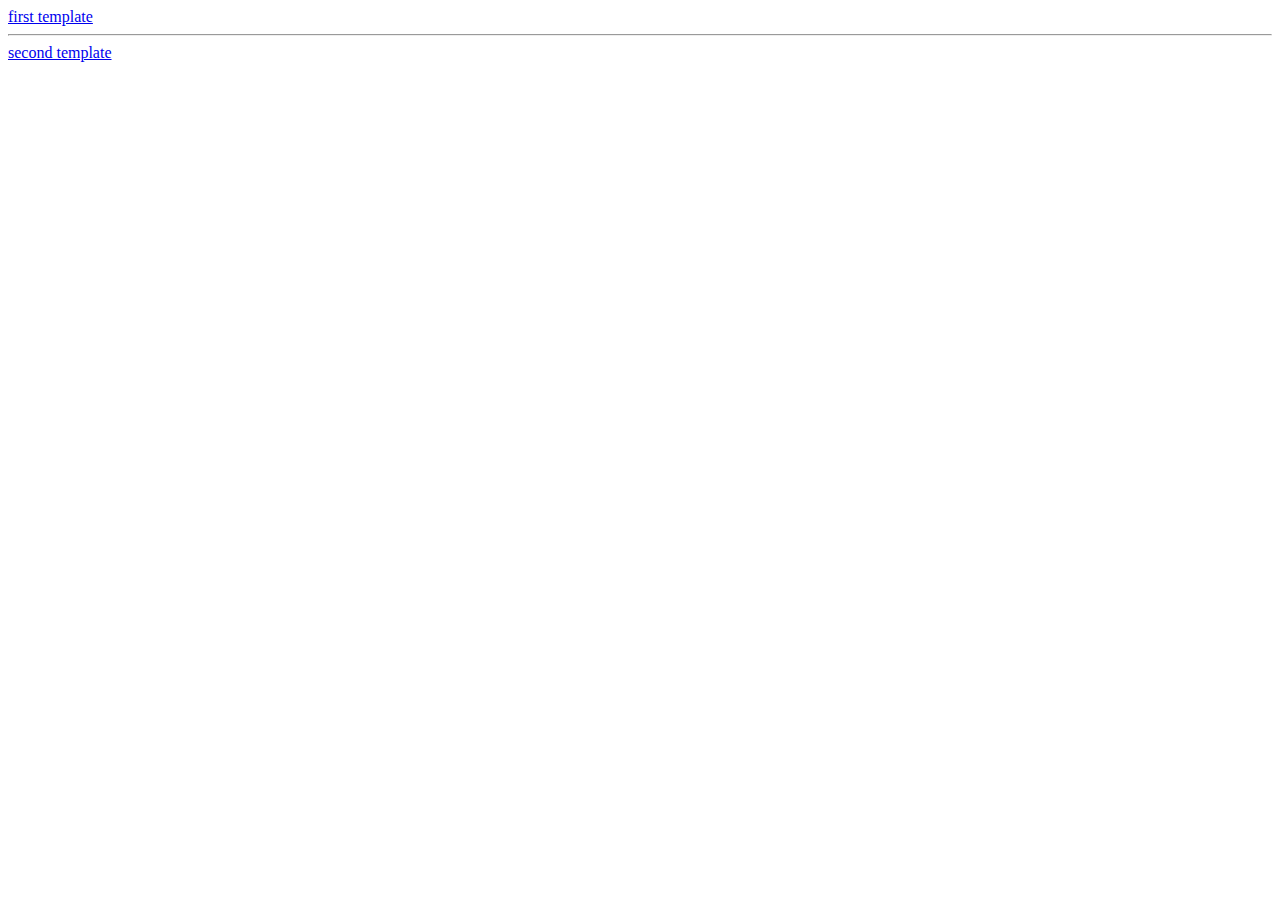
<file: index.html>
<!DOCTYPE html>
<html lang="en">
<head>
    <meta charset="UTF-8">
    <meta name="viewport" content="width=device-width, initial-scale=1.0">
    <title>Document</title>
</head>
<body>
    
    <a href="first-Project/template-one.html">
        first template</a>
    <hr>
    <a href="second-proj/second-pr.html">second template</a>
</body>
</html>
</file>
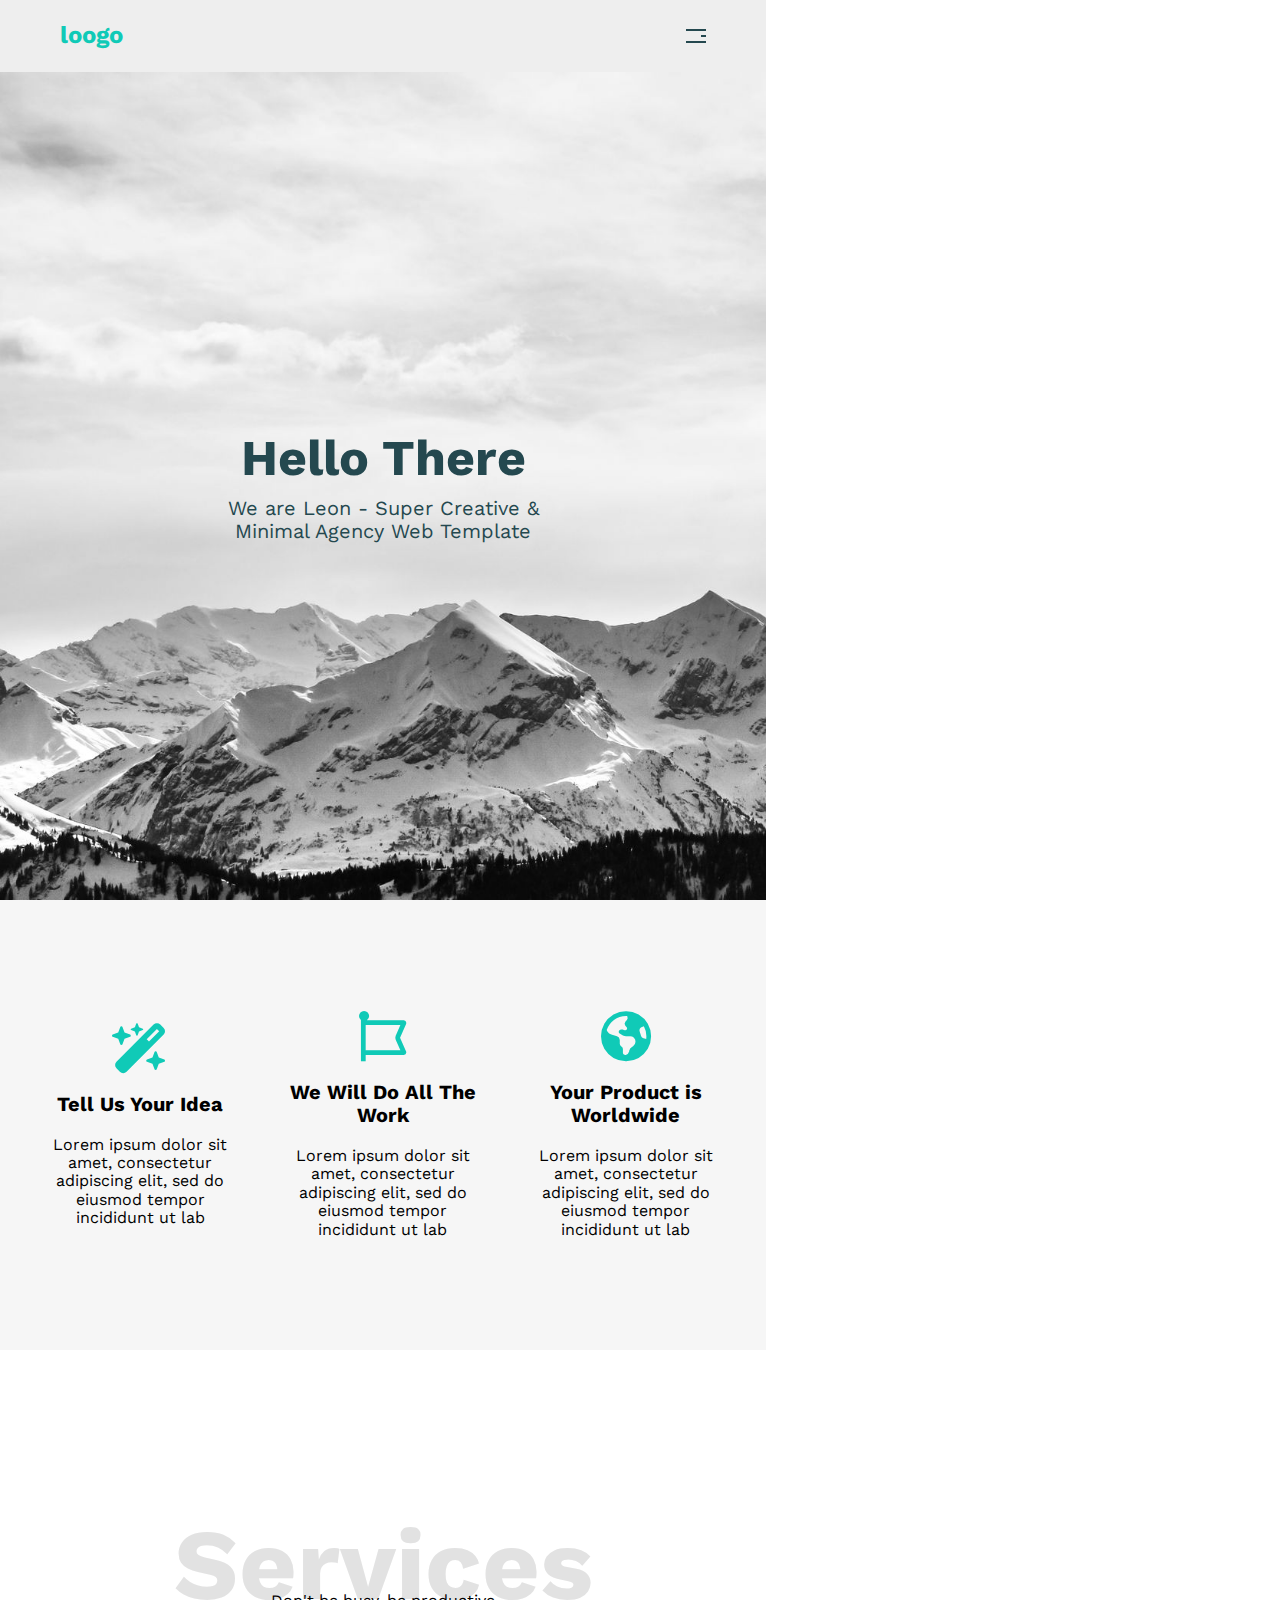
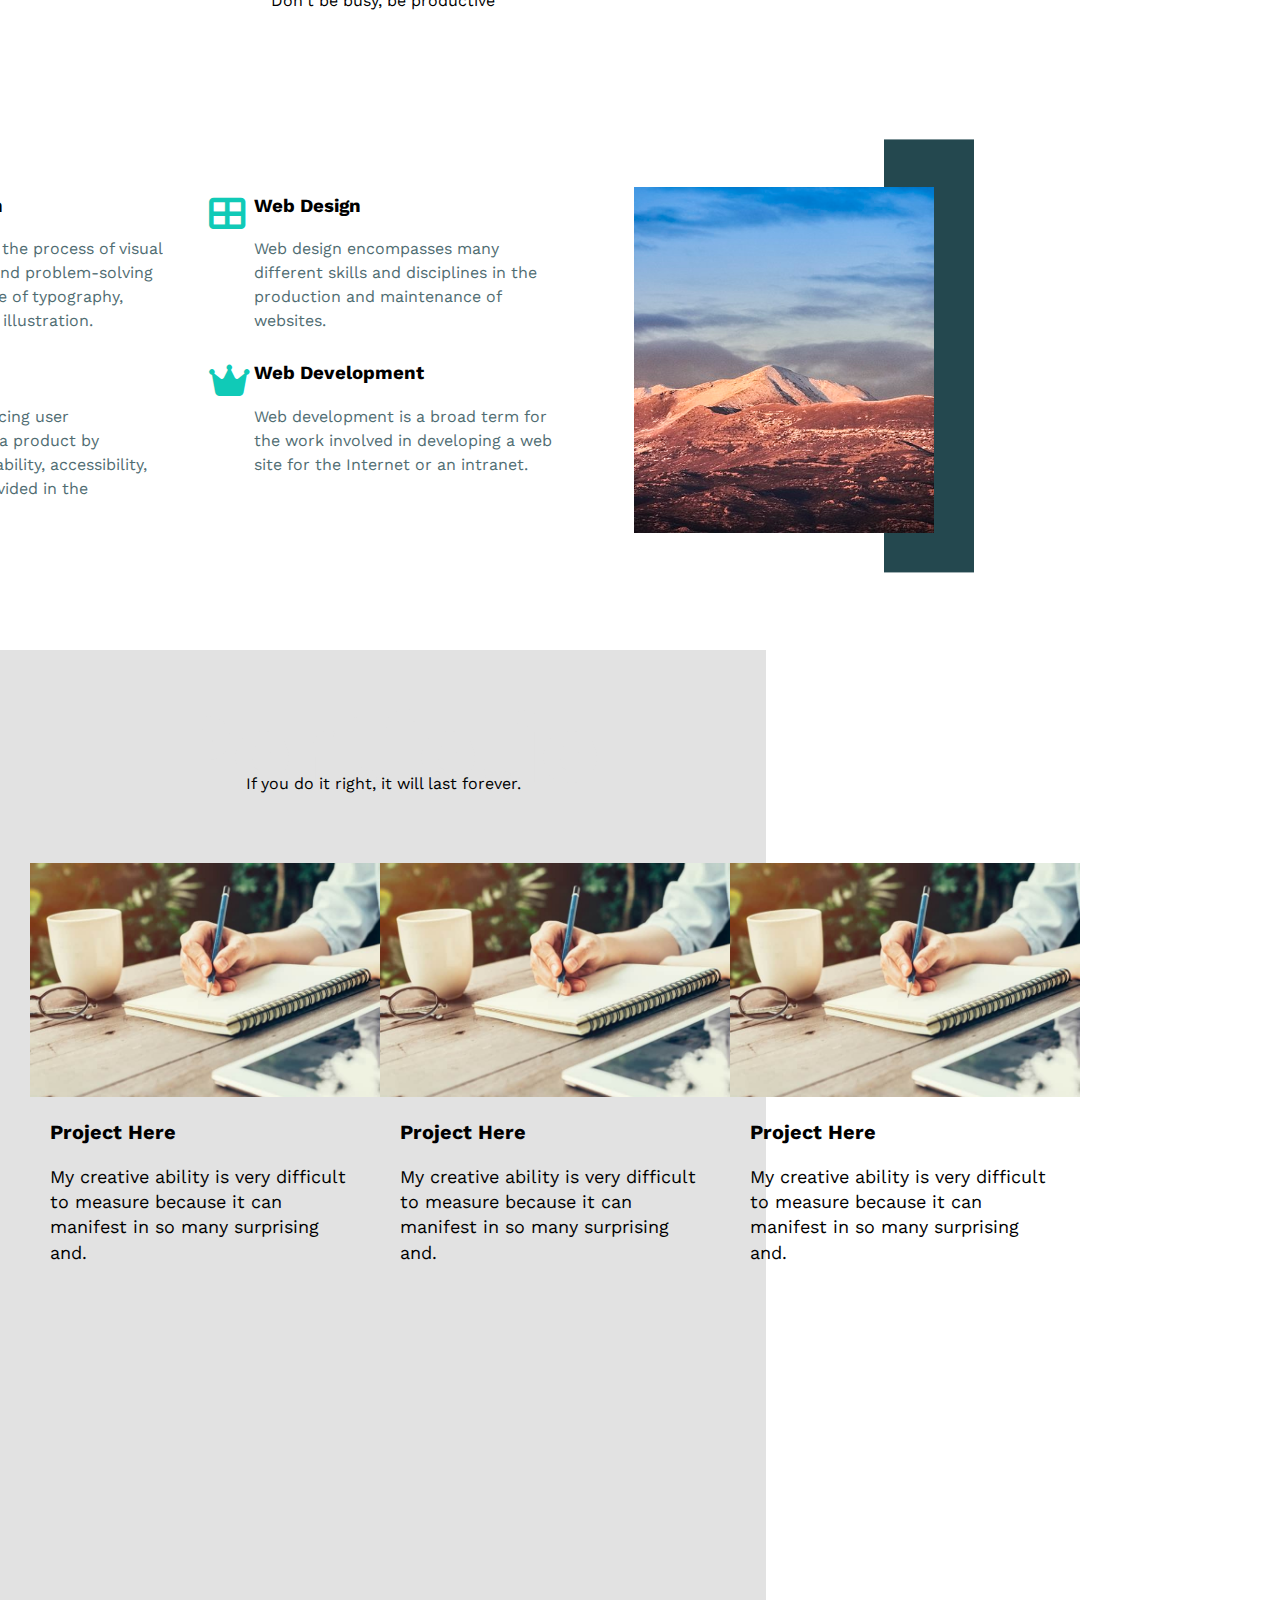
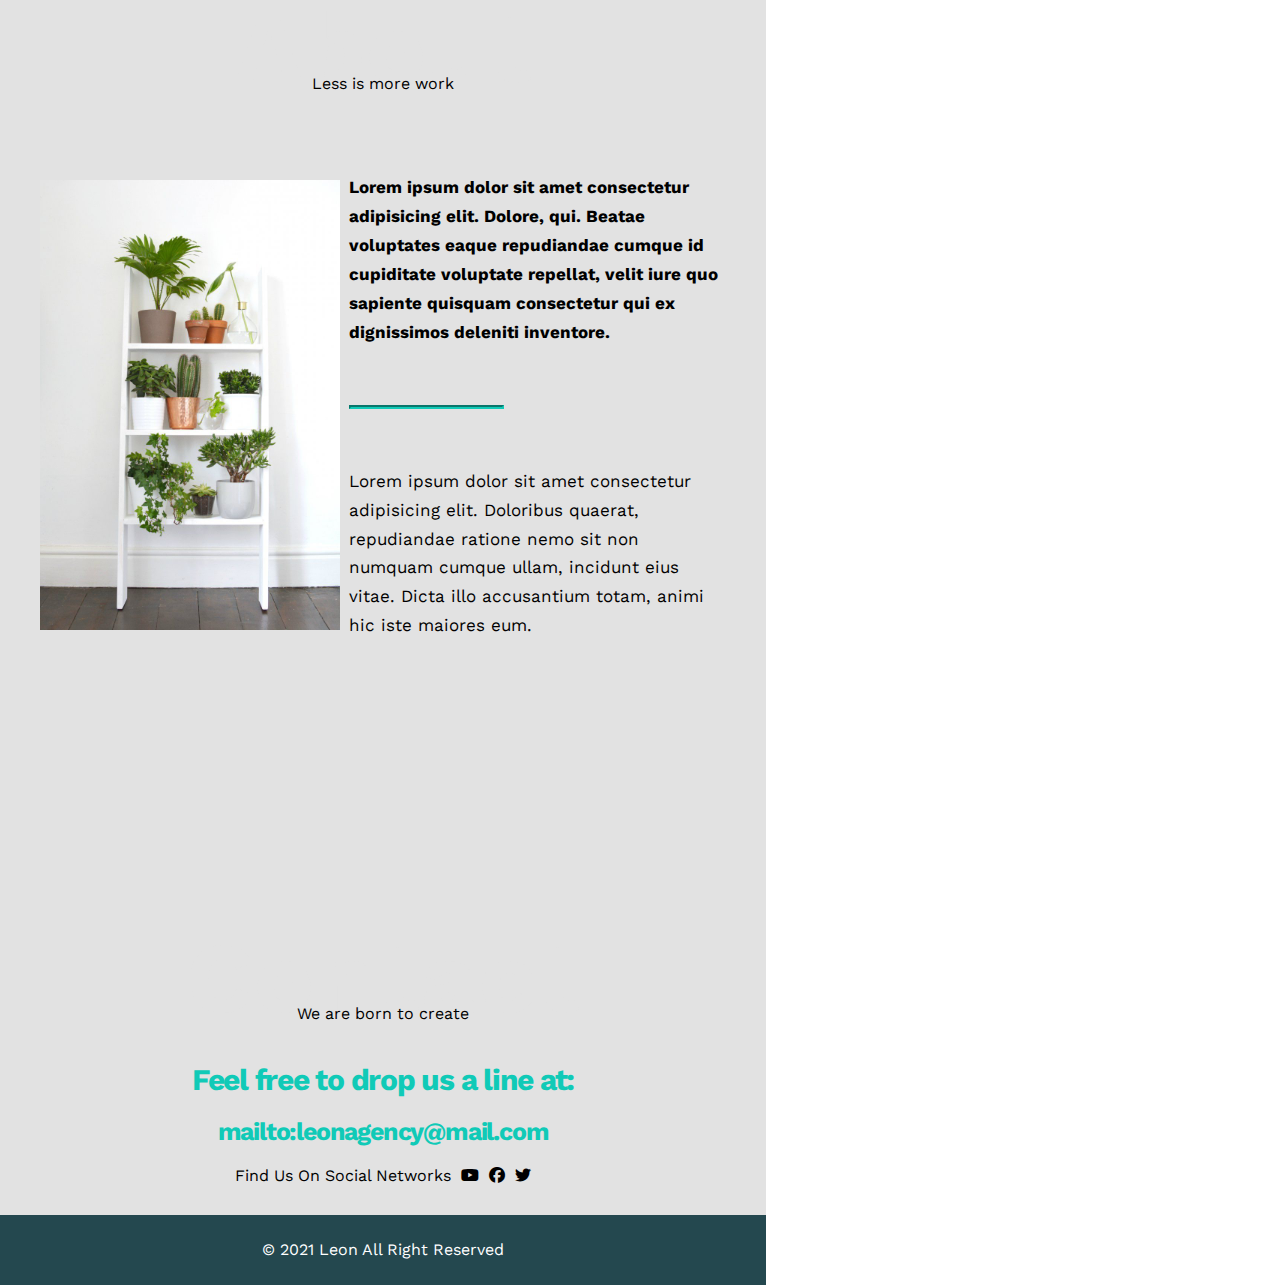
<file: first-Project/template-one.html>
<!DOCTYPE html>
<html lang="en">
<head>
    <meta charset="UTF-8">
    <meta name="viewport" content="width=device-width, initial-scale=1.0">
    <link rel="stylesheet" href="css/template-one.css">
    <link rel="stylesheet" href="css/normalize.css">
    <link rel="stylesheet" href="css/all.css">
    <link rel="stylesheet" href="css/all.min.css">
    <link rel="preconnect" href="https://fonts.googleapis.com">
    <link rel="preconnect" href="https://fonts.gstatic.com" crossorigin>
    <link href="https://fonts.googleapis.com/css2?family=Work+Sans:ital,wght@0,100..900;1,100..900&display=swap" rel="stylesheet">
    <title>leaon proj</title>
</head>
<body>
    <div class="main-parent">

        <header class="main-header">

            <h2>loogo</h2>
           <div class="links">
            <div class="icon">
                <span></span>
                <span></span>
                <span></span>
            </div>
            <ul>
                <li>Services</li>
                <li>Portfolio</li>
                <li>About Us</li>
                <li>Contact</li>
            </ul>
           </div>
            

        </header>


        <section>

            <div class="landing">
                <div>
                    <p>Hello There</p>
                    <p>We are Leon - Super Creative & Minimal Agency Web Template</p>
                </div>
            </div>


            <div class="idia-part">
                <article>
                    <i class="fa-solid fa-wand-magic-sparkles"></i>
                    <p>Tell Us Your Idea</p>
                    <p>Lorem ipsum dolor sit amet, consectetur adipiscing elit, sed do eiusmod tempor incididunt ut lab</p>
                </article>
                <article>
                    <i class="fa-regular fa-font-awesome"></i>
                    <p>We Will Do All The Work</p>
                    <p>Lorem ipsum dolor sit amet, consectetur adipiscing elit, sed do eiusmod tempor incididunt ut lab</p>
                </article>
                <article>
                    <i class="fa-solid fa-earth-americas"></i>
                    <p>Your Product is Worldwide</p>
                    <p>Lorem ipsum dolor sit amet, consectetur adipiscing elit, sed do eiusmod tempor incididunt ut lab</p>
                </article>
            </div>

            <div class="services-part">

                <header class="header-of-part">
                    <h2>Services</h2>
                    <p>Don't be busy, be productive</p>
                </header>

                <section class="services">

                    <div class="service-part">

                        <article class="service">
                            <i class="fa-solid fa-palette"></i>
                            <h3>Graphic Design</h3>
                            <p>Graphic design is the process of visual communication and problem-solving using one or more of typography, photography and illustration.</p>
                        </article>

                        <article class="service">
                            <i class="fa-solid fa-table-cells-large"></i>   
                            <h3>Web Design</h3>
                            <p>Web design encompasses many different skills and disciplines in the production and maintenance of websites.</p>
                            </article>

                        <article class="service">
                            <i class="fa-solid fa-pencil"></i>
                            <h3>UI & UX</h3>
                            <p>Process of enhancing user satisfaction with a product by improving the usability, accessibility, and pleasure provided in the interaction.</p>
                        </article>

                        <article class="service">
                            <i class="fa-solid fa-crown"></i>
                            <h3>Web Development</h3>
                            <p>Web development is a broad term for the work involved in developing a web site for the Internet or an intranet.</p>
                        </article>
                    
                    </div>
                    <div class="image">
                        <img src="images/services.jpg" alt="">
                    </div >

                </section>
            </div>

            <div class="portfolio-part">
                <div class="header-of-part">
                    <h3>Portfolio</h3>
                    <p>If you do it right, it will last forever.</p>
                </div>

                <section>

                    <article>
                        <div class="image">
                            <img src="images/portfolio-1.jpg" alt="">
                        </div>
                        <h4>Project Here</h4>
                        <p>My creative ability is very difficult to measure because it can manifest in so many surprising and.</p>
                    </article>

                    <article>
                        <div>
                            <img src="images/portfolio-1.jpg" alt="">
                        </div>
                        <h4>Project Here</h4>
                        <p>My creative ability is very difficult to measure because it can manifest in so many surprising and.</p>
                    </article>

                    <article>
                        <div>
                            <img src="images/portfolio-1.jpg" alt="">
                        </div>
                        <h4>Project Here</h4>
                        <p>My creative ability is very difficult to measure because it can manifest in so many surprising and.</p>
                    </article>

                </section>

            </div>

            <div class="about-part">
               
                <header class="header-of-part">
                    <h3>About</h3>
                    <p>Less is more work</p>
                </header>

                <div class="about-section">
                    <div class="image">
                        <img src="images/about.jpg" alt="">
                    </div>
                    <div class="content">
                        <p>Lorem ipsum dolor sit amet consectetur adipisicing elit. Dolore, qui. Beatae voluptates eaque repudiandae cumque id cupiditate voluptate repellat, velit iure quo sapiente quisquam consectetur qui ex dignissimos deleniti inventore.</p>
                        <hr>
                        <p>Lorem ipsum dolor sit amet consectetur adipisicing elit. Doloribus quaerat, repudiandae ratione nemo sit non numquam cumque ullam, incidunt eius vitae. Dicta illo accusantium totam, animi hic iste maiores eum.</p>
                    </div>
                </div>

            </div>

            <div class="contact-part">

                <header class="header-of-part">
                    <h3>Contact</h3>
                    <p>We are born to create </p>
                </header>

                <div class="contact-sectoin">
                    <p>Feel free to drop us a line at:</p>
                    <a href="">mailto:leonagency@mail.com</a>
                    <div class="icons">
                        <p>Find Us On Social Networks</p>
                       <i class="fa-brands fa-youtube"></i> 
                       <i class="fa-brands fa-facebook"></i>   
                       <i class="fa-brands fa-twitter"></i>
                    </div>
                </div>

            </div>

        </section>


        <footer>
            <p>© 2021 Leon All Right Reserved</p>
        </footer>
    </div>
</body>
</html>
</file>
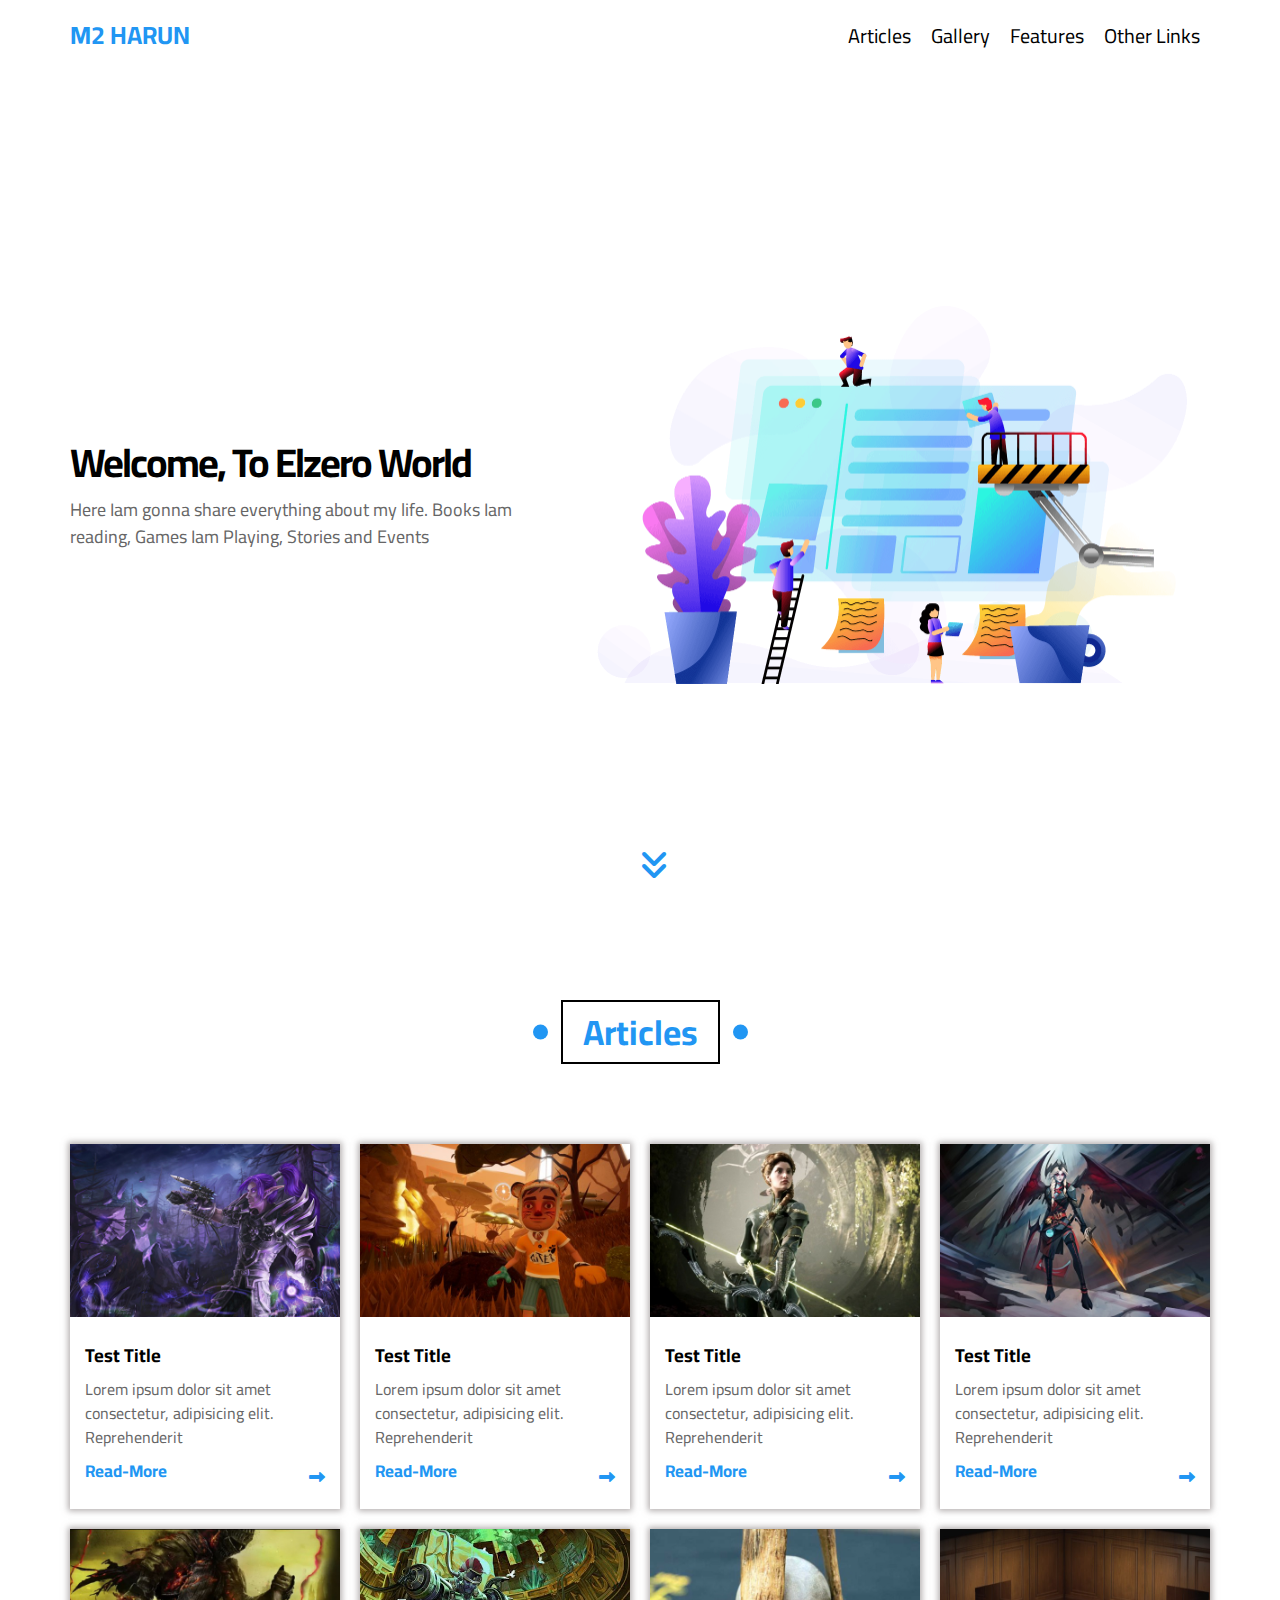
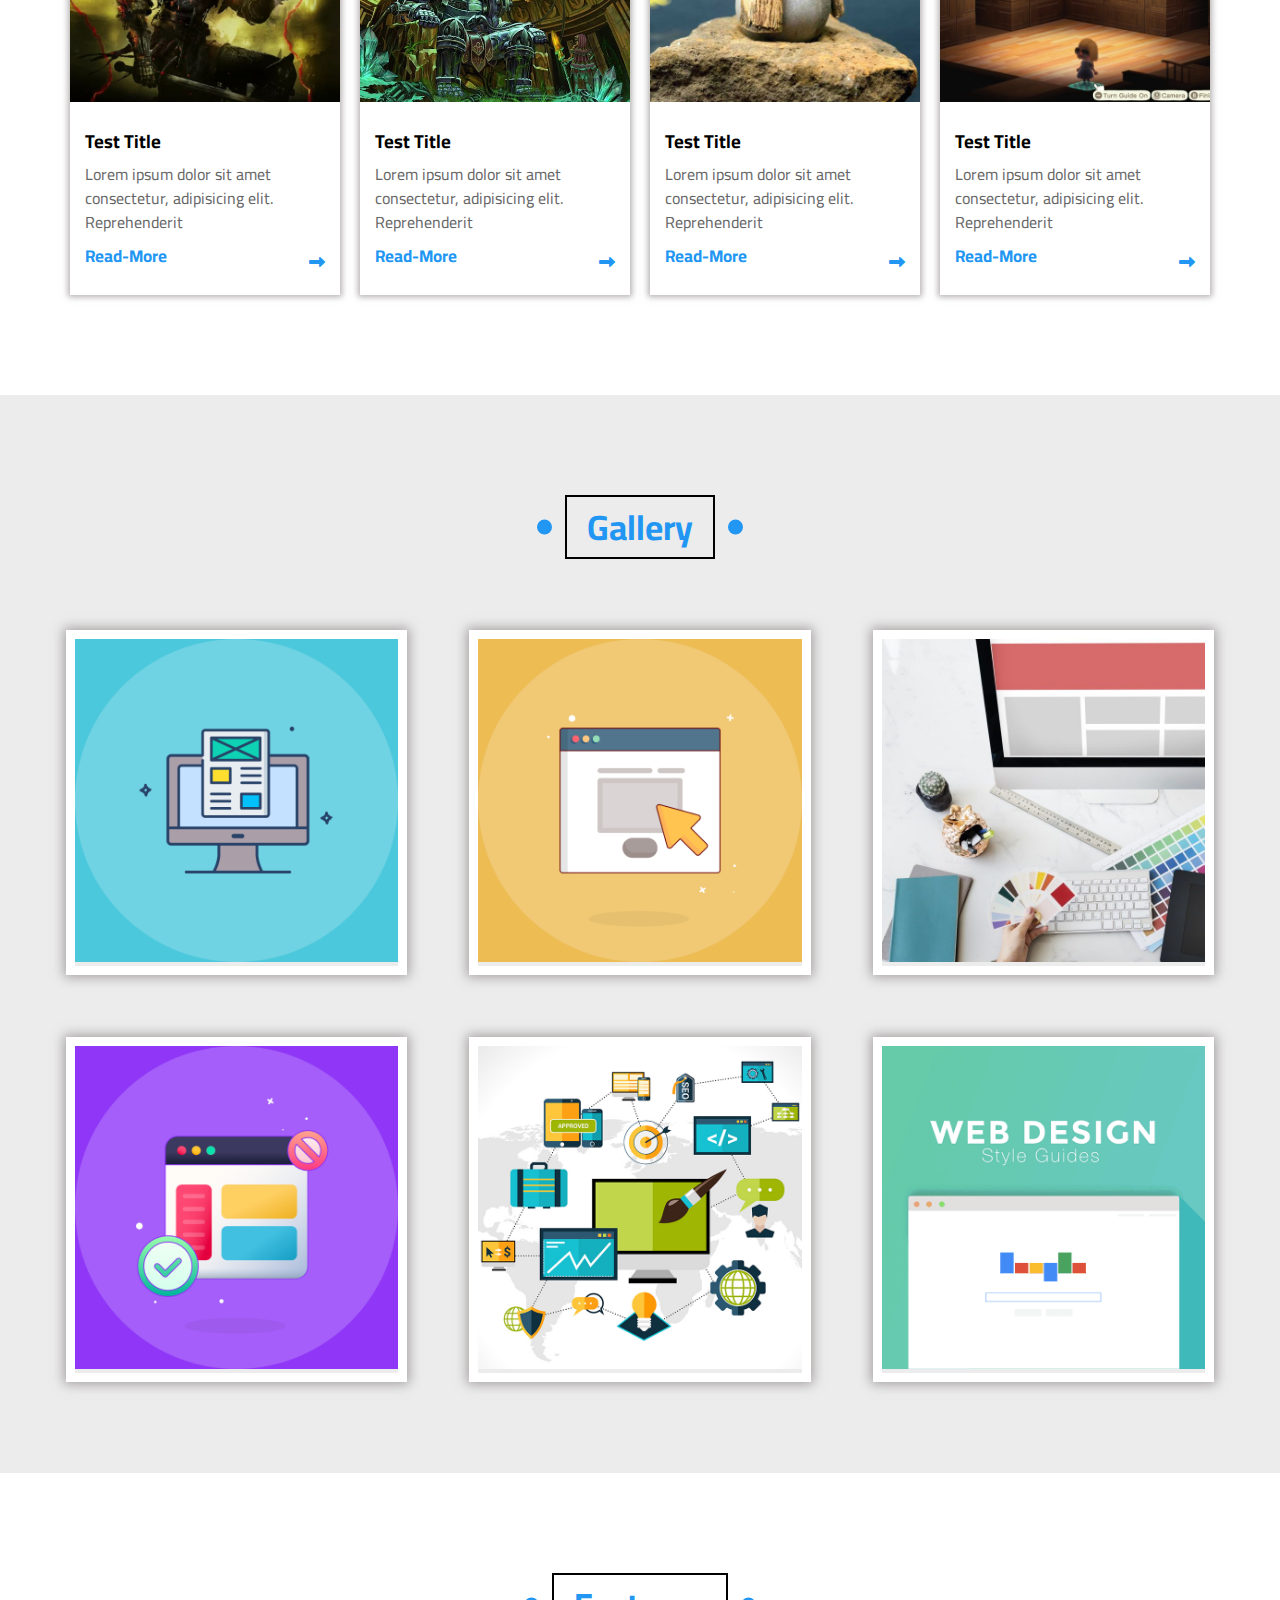
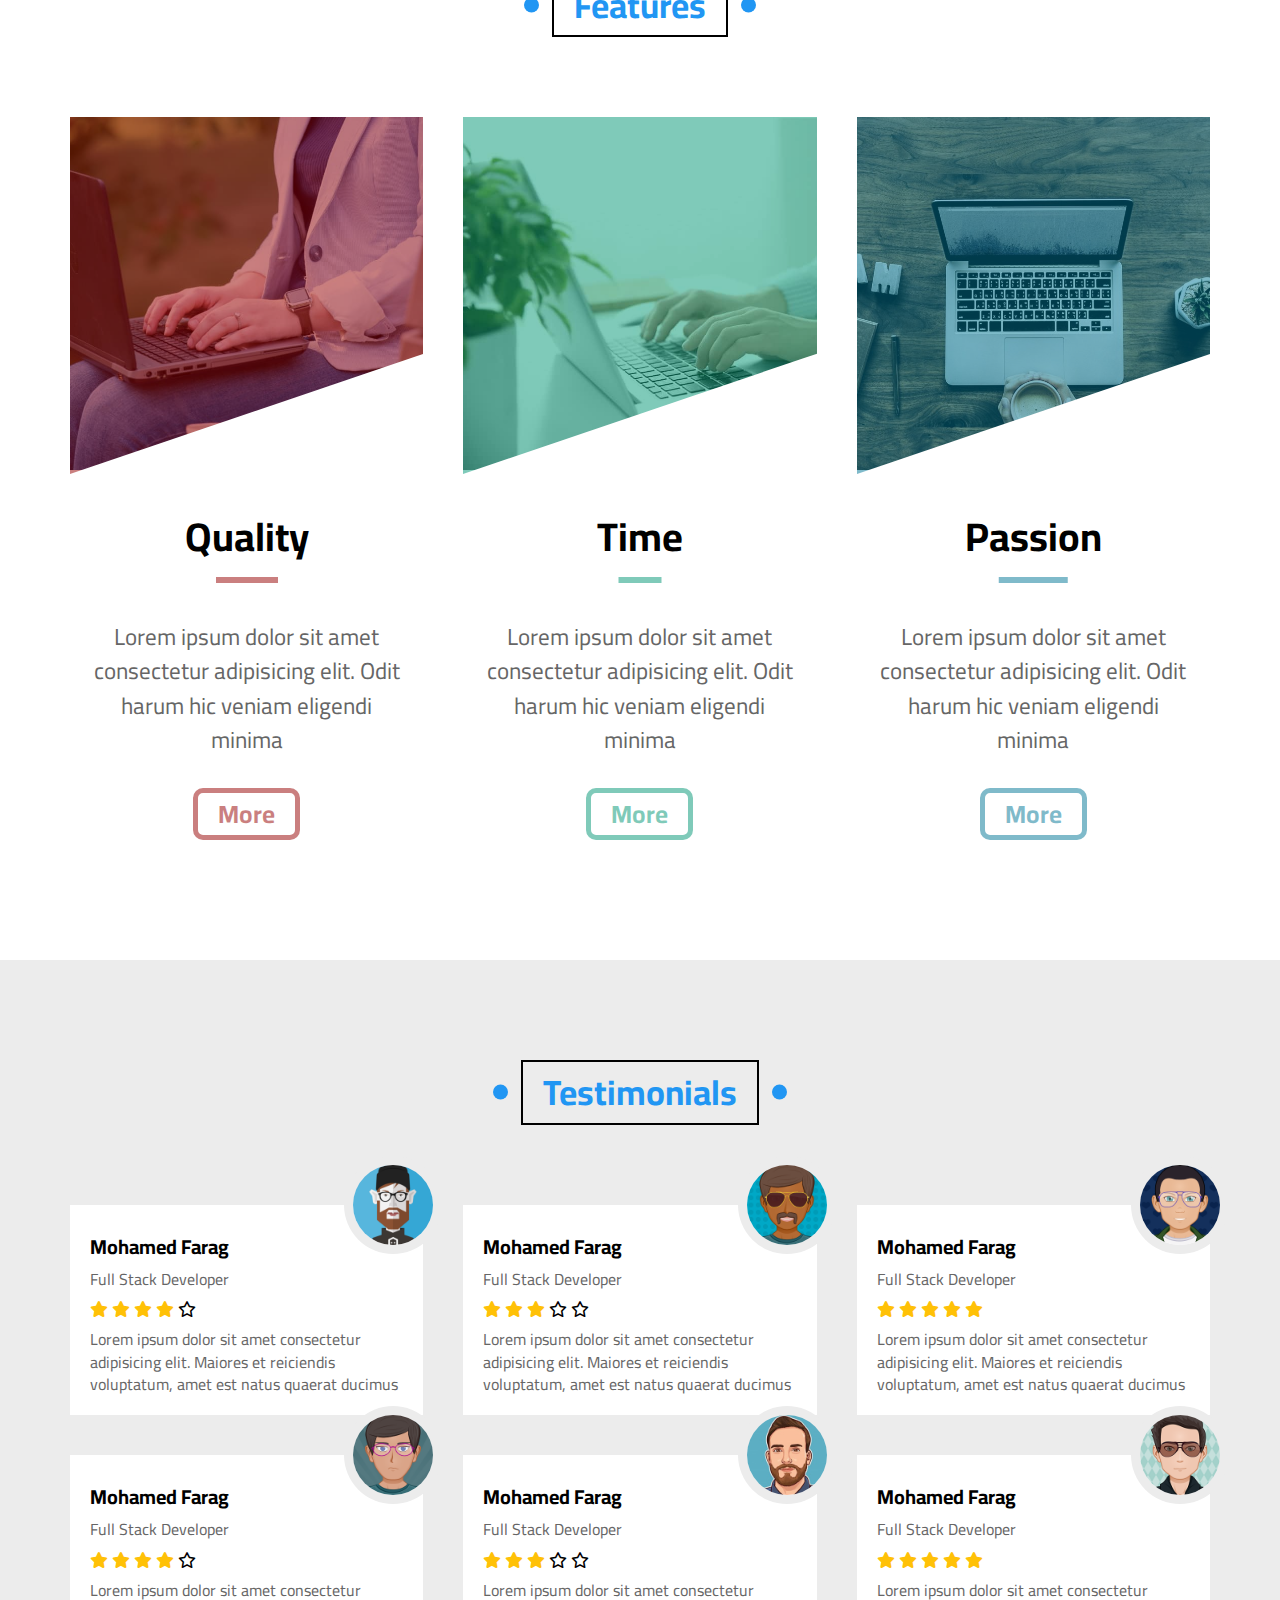
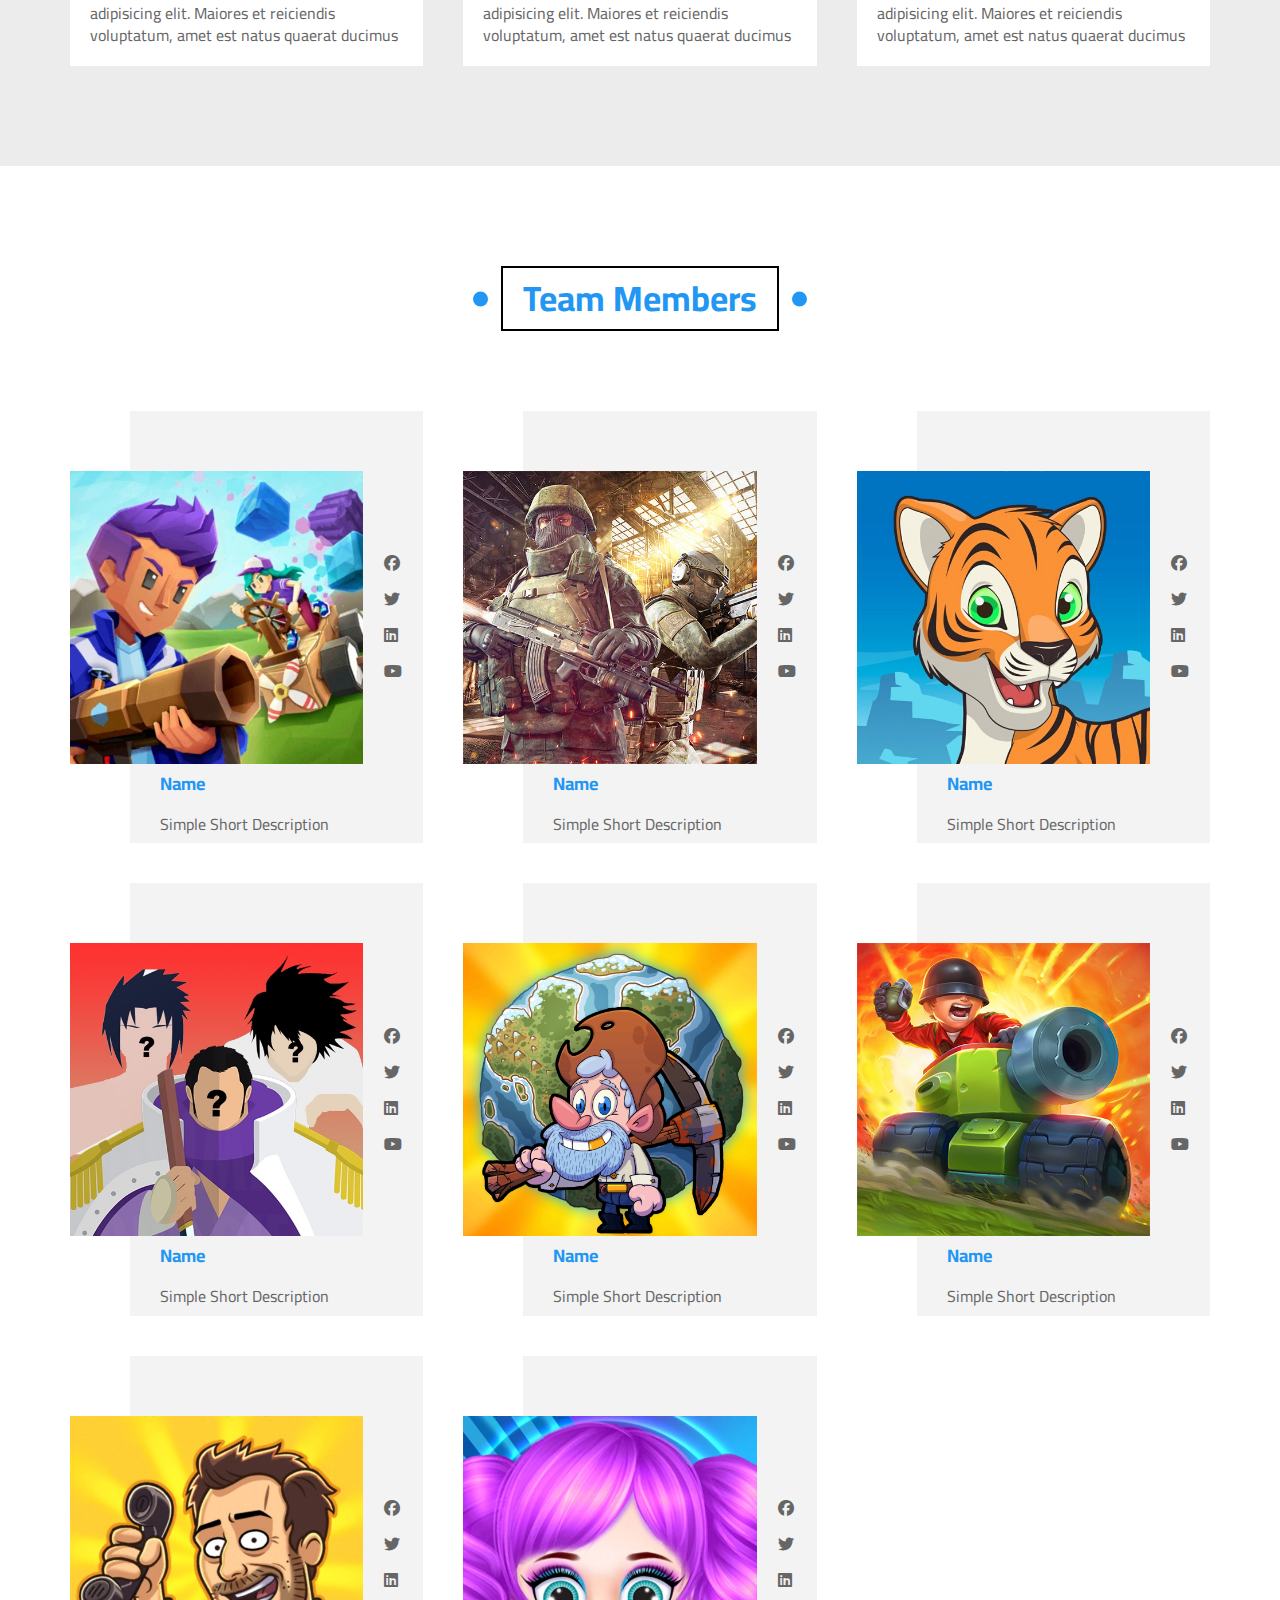
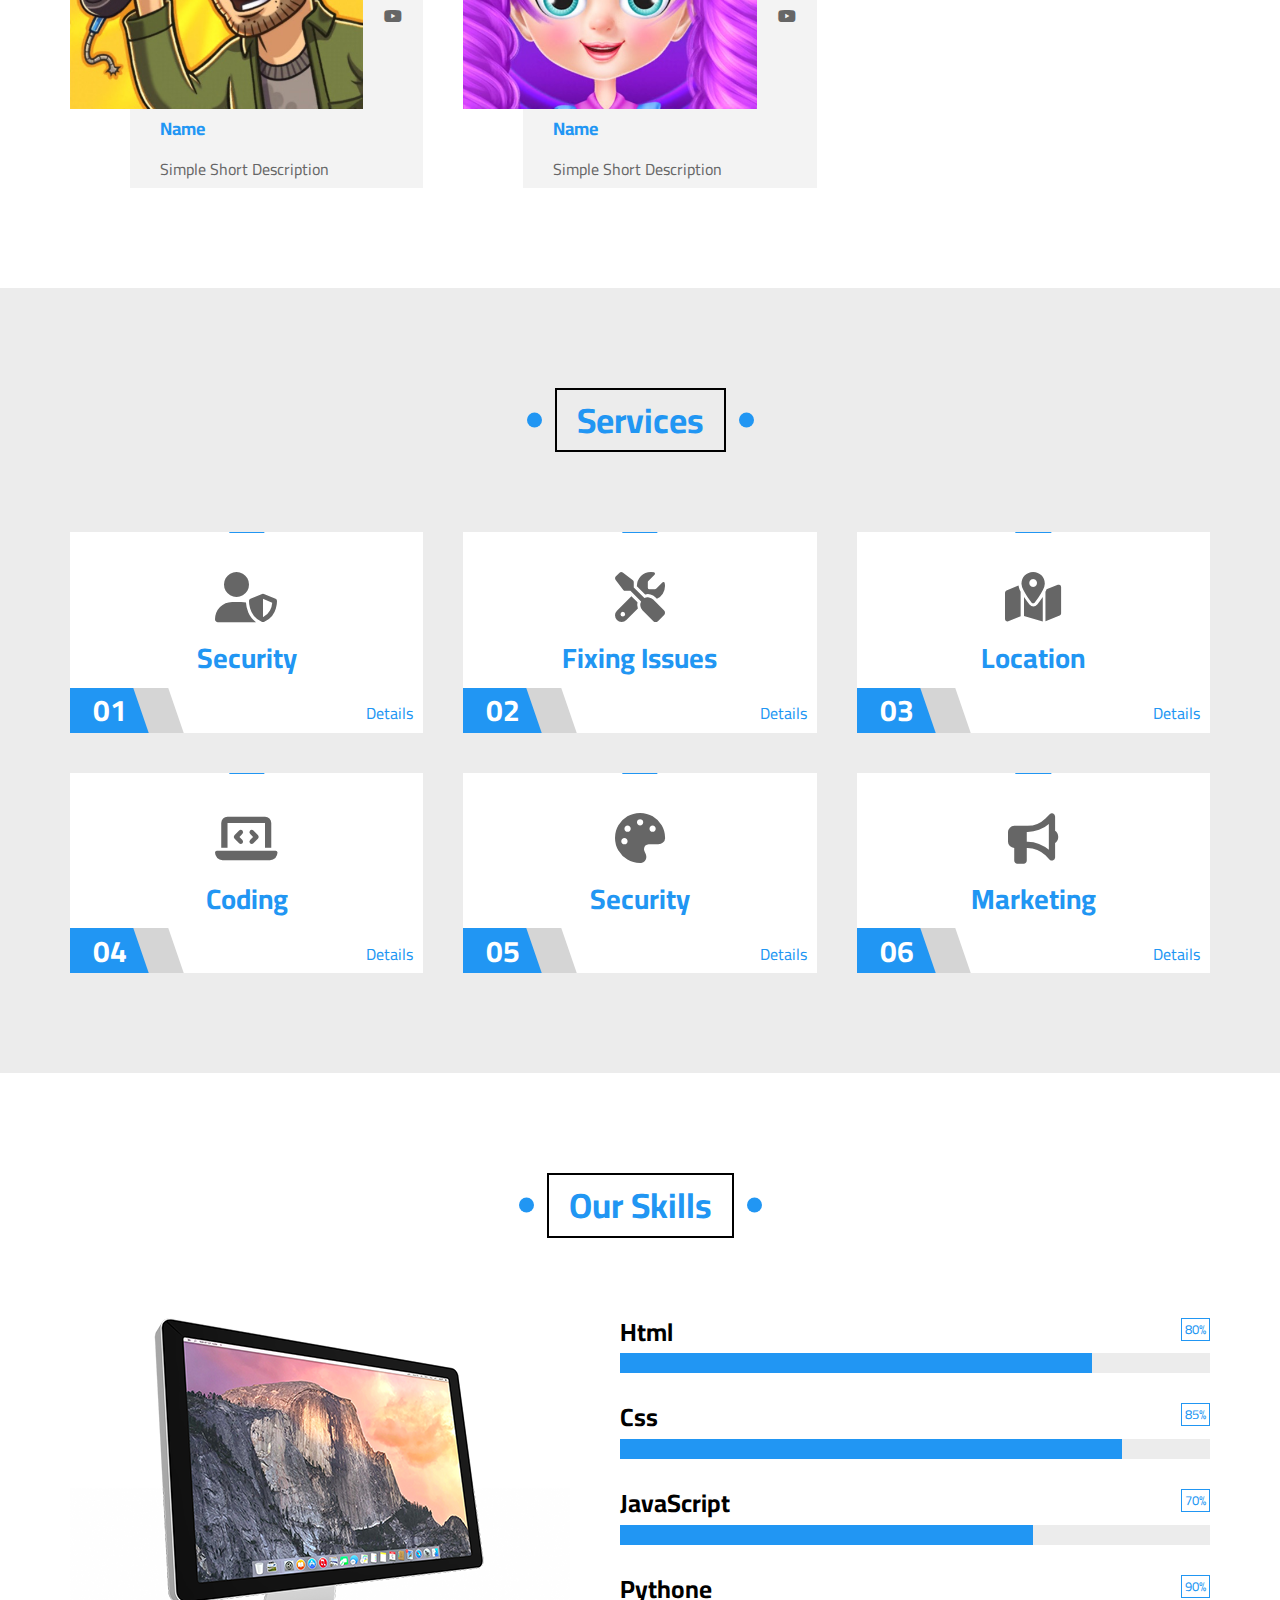
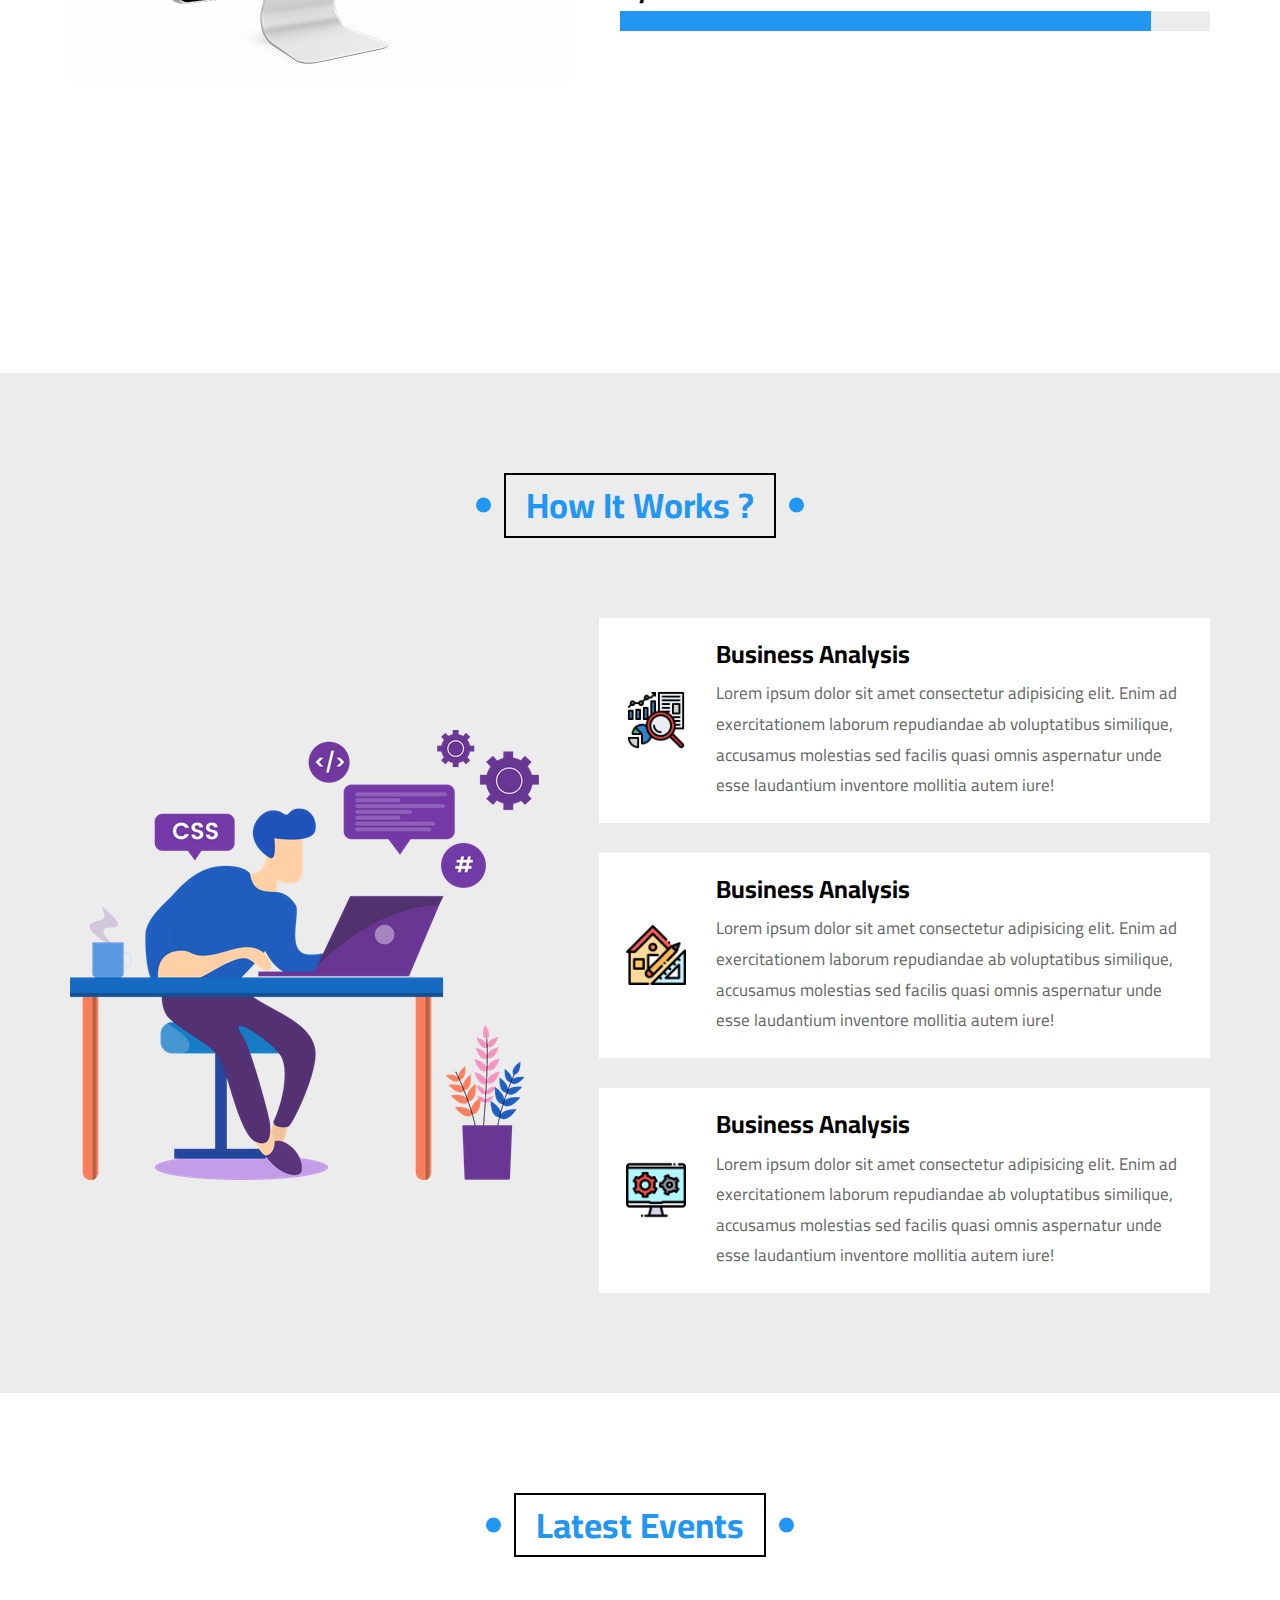
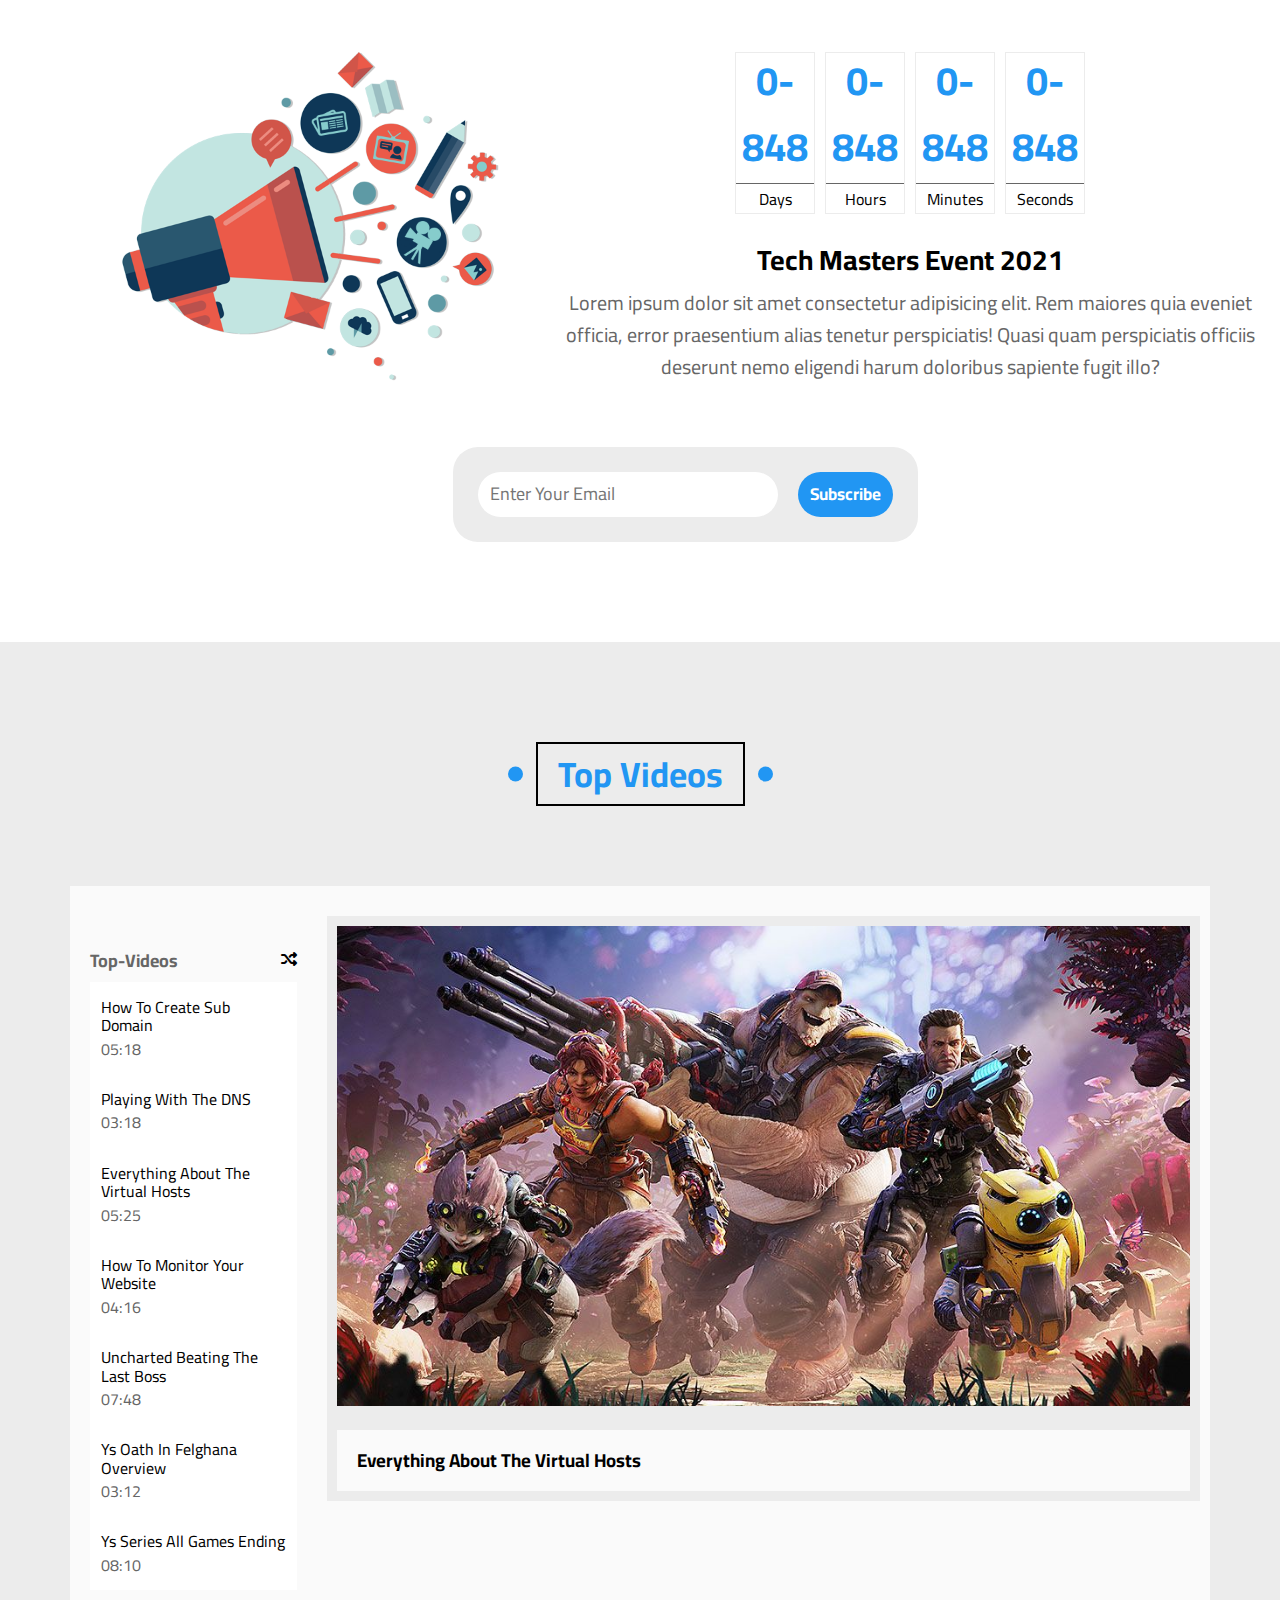
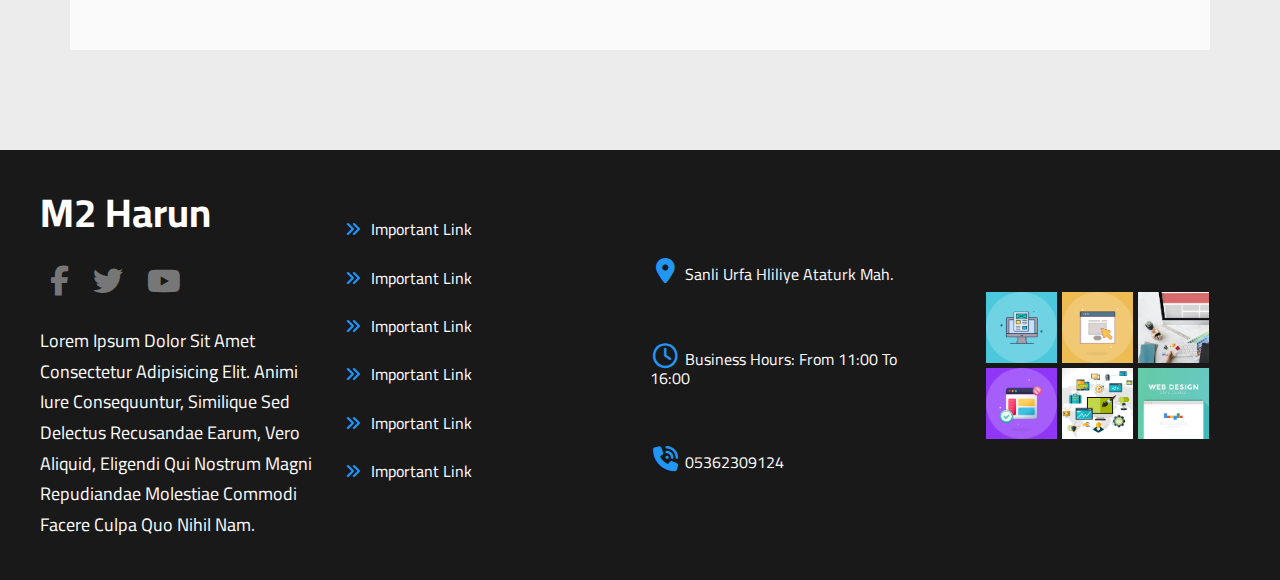
<file: third-proj/third-proj.html>
<!DOCTYPE html>
<html lang="en">
<head>
    <meta charset="UTF-8">
    <meta name="viewport" content="width=device-width, initial-scale=1.0">
    <link rel="stylesheet" href="css/normalize.css">
    <link rel="stylesheet" href="css/all.css">
    <link rel="stylesheet" href="css/third-proj.css">
    <link rel="preconnect" href="https://fonts.googleapis.com">
    <link rel="preconnect" href="https://fonts.gstatic.com" crossorigin>
    <link href="https://fonts.googleapis.com/css2?family=Cairo:wght@200..1000&family=Open+Sans:ital,wght@0,300..800;1,300..800&family=Work+Sans:ital,wght@0,100..900;1,100..900&display=swap" rel="stylesheet">
    <title>Document</title>
</head>
<body>
    <div class="header">
        <div class="container">
            <div class="logo">
                <h1>m2 harun</h1>
            </div>
                <ul  class="menu-nav">
                    <li><a href="">articles</a></li>
                    <li><a href="">gallery</a></li>
                    <li><a href="">features</a></li>
                    <li>
                        <a href="#">other links</a>
                        <div class="mega-menu">
                            <img src="images/megamenu.png" alt="">
                            <ul class="links">
                                <li>
                                  <a href="#testimonials"><i class="far fa-comments fa-fw"></i> Testimonials</a>
                                </li>
                                <li>
                                  <a href="#team"><i class="far fa-user fa-fw"></i> Team Members</a>
                                </li>
                                <li>
                                  <a href="#services"><i class="far fa-building fa-fw"></i> Services</a>
                                </li>
                                <li>
                                  <a href="#our-skills"><i class="far fa-check-circle fa-fw"></i> Our Skills</a>
                                </li>
                                <li>
                                  <a href="#work-steps"><i class="far fa-clipboard fa-fw"></i> How It Works</a>
                                </li>
                              </ul>
                              <ul class="links">
                                <li>
                                  <a href="#events"><i class="far fa-calendar-alt fa-fw"></i> Events</a>
                                </li>
                                <li>
                                  <a href="#pricing"><i class="fas fa-server fa-fw"></i> Pricing Plans</a>
                                </li>
                                <li>
                                  <a href="#video"><i class="far fa-play-circle fa-fw"></i> Top Videos</a>
                                </li>
                                <li>
                                  <a href="#stats"><i class="far fa-chart-bar fa-fw"></i> Stats</a>
                                </li>
                                <li>
                                  <a href="#discount"><i class="fas fa-percent fa-fw"></i> Request A Discount</a>
                                </li>
                              </ul>
                        </div>
                    </li>
                </ul>
        </div>
    </div>
    <div class="landing">
        <div class="container">
            <div class="text"> 
                <h3>Welcome, To Elzero World</h3>
                <p>Here Iam gonna share everything about my life. Books Iam reading, Games Iam Playing, Stories and Events</p>
            </div>
            <img src="images/landing-image.png" alt="">
            <a href="#articles"><i class="fas fa-angle-double-down fa-2x"></i></a>
        </div>
    </div>
    <div class="articles" id="articles">
        <div class="main-heading">
            Articles
        </div>
        <div class="container">
            <div class="box">
                <img src="images/cat-01.jpg" alt="">
                <div class="text">
                    <h3>Test Title</h3>
                    <p>Lorem ipsum dolor sit amet consectetur, adipisicing elit. Reprehenderit</p>
                    <div class="read-more">
                        <p>read-more</p>
                        <i class="fas fa-long-arrow-alt-right"></i>
                    </div>
                </div>
            </div>
            <div class="box">
                <img src="images/cat-02.jpg" alt="">
                <div class="text">
                    <h3>Test Title</h3>
                    <p>Lorem ipsum dolor sit amet consectetur, adipisicing elit. Reprehenderit</p>
                    <div class="read-more">
                        <p>read-more</p>
                        <i class="fas fa-long-arrow-alt-right"></i>
                    </div>
                </div>
            </div>
            <div class="box">
                <img src="images/cat-03.jpg" alt="">
                <div class="text">
                    <h3>Test Title</h3>
                    <p>Lorem ipsum dolor sit amet consectetur, adipisicing elit. Reprehenderit</p>
                    <div class="read-more">
                        <p>read-more</p>
                        <i class="fas fa-long-arrow-alt-right"></i>
                    </div>
                </div>
            </div>
            <div class="box">
                <img src="images/cat-04.jpg" alt="">
                <div class="text">
                    <h3>Test Title</h3>
                    <p>Lorem ipsum dolor sit amet consectetur, adipisicing elit. Reprehenderit</p>
                    <div class="read-more">
                        <p>read-more</p>
                        <i class="fas fa-long-arrow-alt-right"></i>
                    </div>
                </div>
            </div>
            <div class="box">
                <img src="images/cat-05.jpg" alt="">
                <div class="text">
                    <h3>Test Title</h3>
                    <p>Lorem ipsum dolor sit amet consectetur, adipisicing elit. Reprehenderit</p>
                    <div class="read-more">
                        <p>read-more</p>
                        <i class="fas fa-long-arrow-alt-right"></i>
                    </div>
                </div>
            </div>
            <div class="box">
                <img src="images/cat-06.jpg" alt="">
                <div class="text">
                    <h3>Test Title</h3>
                    <p>Lorem ipsum dolor sit amet consectetur, adipisicing elit. Reprehenderit</p>
                    <div class="read-more">
                        <p>read-more</p>
                        <i class="fas fa-long-arrow-alt-right"></i>
                    </div>
                </div>
            </div>
            <div class="box">
                <img src="images/cat-07.jpg" alt="">
                <div class="text">
                    <h3>Test Title</h3>
                    <p>Lorem ipsum dolor sit amet consectetur, adipisicing elit. Reprehenderit</p>
                    <div class="read-more">
                        <p>read-more</p>
                        <i class="fas fa-long-arrow-alt-right"></i>
                    </div>
                </div>
            </div>
            <div class="box">
                <img src="images/cat-08.jpg" alt="">
                <div class="text">
                    <h3>Test Title</h3>
                    <p>Lorem ipsum dolor sit amet consectetur, adipisicing elit. Reprehenderit</p>
                    <div class="read-more">
                        <p>read-more</p>
                        <i class="fas fa-long-arrow-alt-right"></i>
                    </div>
                </div>
            </div>
            
        </div>
    </div>
    <div class="gallery">
        <div class="main-heading">
            Gallery
        </div>
        <div class="container">
            <div class="box">
                <img src="images/gallery-01.png" alt="">
            </div>
            <div class="box">
                <img src="images/gallery-02.png" alt="">
            </div>
            <div class="box">
                <img src="images/gallery-03.jpg" alt="">
            </div>
            <div class="box">
                <img src="images/gallery-04.png" alt="">
            </div>
            <div class="box">
                <img src="images/gallery-05.jpg" alt="">
            </div>
            <div class="box">
                <img src="images/gallery-06.png" alt="">
            </div>
        </div>
    </div>
    <div class="features">
        <div class="main-heading">
            Features
        </div>
        <div class="container">
            <div class="box quality">
                <div class="image-holder ">
                    <img src="images/features-01.jpg" alt="">
                </div>
                <div class="text">
                    <h3>Quality</h3>
                    <p>Lorem ipsum dolor sit amet consectetur adipisicing elit. Odit harum hic veniam eligendi minima</p>
                    <a href="">more</a>
                </div>
            </div>
            <div class="box time">
                <div class="image-holder ">
                    <img src="images/features-02.jpg" alt="">
                </div>
                <div class="text">
                    <h3>Time</h3>
                    <p>Lorem ipsum dolor sit amet consectetur adipisicing elit. Odit harum hic veniam eligendi minima</p>
                    <a href="">more</a>
                </div>
            </div>         
               <div class="box passion">
                <div class="image-holder">
                    <img src="images/features-03.jpg" alt="">
                </div>
                <div class="text">
                    <h3>Passion</h3>
                    <p>Lorem ipsum dolor sit amet consectetur adipisicing elit. Odit harum hic veniam eligendi minima</p>
                    <a href="">more</a>
                </div>
            </div>
        </div>
    </div>
    <div class="testimonials">
        <div class="main-heading">
            Testimonials
        </div>
        <div class="container">
            <div class="box">
                <div class="image">
                    <img src="images/avatar-01.png" alt="">
                </div>
                <h4>Mohamed Farag</h4>
                <p>Full Stack Developer</p>
                <div class="rate">
                    <i class="filled fa-solid fa-star"></i>
                    <i class="filled fa-solid fa-star"></i>
                    <i class="filled fa-solid fa-star"></i>
                    <i class="filled fa-solid fa-star"></i>
                    <i class="fa-regular fa-star"></i>
                </div>
                <p>Lorem ipsum dolor sit amet consectetur adipisicing elit. Maiores et reiciendis voluptatum, amet est natus quaerat ducimus</p>
            </div>
            <div class="box">
                <div class="image">
                    <img src="images/avatar-02.png" alt="">
                </div>
                <h4>Mohamed Farag</h4>
                <p>Full Stack Developer</p>
                <div class="rate">
                    <i class="filled fa-solid fa-star"></i>
                    <i class="filled fa-solid fa-star"></i>
                    <i class="filled fa-solid fa-star"></i>
                    <i class="fa-regular fa-star"></i>
                    <i class="fa-regular fa-star"></i>
                </div>
                <p>Lorem ipsum dolor sit amet consectetur adipisicing elit. Maiores et reiciendis voluptatum, amet est natus quaerat ducimus</p>
            </div>
            <div class="box">
                <div class="image">
                    <img src="images/avatar-03.png" alt="">
                </div>
                <h4>Mohamed Farag</h4>
                <p>Full Stack Developer</p>
                <div class="rate">
                    <i class="filled fa-solid fa-star"></i>
                    <i class="filled fa-solid fa-star"></i>
                    <i class="filled fa-solid fa-star"></i>
                    <i class="filled fa-solid fa-star"></i>
                    <i class="filled fa-solid fa-star"></i>
                </div>
                <p>Lorem ipsum dolor sit amet consectetur adipisicing elit. Maiores et reiciendis voluptatum, amet est natus quaerat ducimus</p>
            </div>
            <div class="box">
                <div class="image">
                    <img src="images/avatar-04.png" alt="">
                </div>
                <h4>Mohamed Farag</h4>
                <p>Full Stack Developer</p>
                <div class="rate">
                    <i class="filled fa-solid fa-star"></i>
                    <i class="filled fa-solid fa-star"></i>
                    <i class="filled fa-solid fa-star"></i>
                    <i class="filled fa-solid fa-star"></i>
                    <i class="fa-regular fa-star"></i>
                </div>
                <p>Lorem ipsum dolor sit amet consectetur adipisicing elit. Maiores et reiciendis voluptatum, amet est natus quaerat ducimus</p>
            </div>
            <div class="box">
                <div class="image">
                    <img src="images/avatar-05.png" alt="">
                </div>
                <h4>Mohamed Farag</h4>
                <p>Full Stack Developer</p>
                <div class="rate">
                    <i class="filled fa-solid fa-star"></i>
                    <i class="filled fa-solid fa-star"></i>
                    <i class="filled fa-solid fa-star"></i>
                    <i class="fa-regular fa-star"></i>
                    <i class="fa-regular fa-star"></i>
                </div>
                <p>Lorem ipsum dolor sit amet consectetur adipisicing elit. Maiores et reiciendis voluptatum, amet est natus quaerat ducimus</p>
            </div>
            <div class="box">
                <div class="image">
                    <img src="images/avatar-06.png" alt="">
                </div>
                <h4>Mohamed Farag</h4>
                <p>Full Stack Developer</p>
                <div class="rate">
                    <i class="filled fa-solid fa-star"></i>
                    <i class="filled fa-solid fa-star"></i>
                    <i class="filled fa-solid fa-star"></i>
                    <i class="filled fa-solid fa-star"></i>
                    <i class="filled fa-solid fa-star"></i>
                </div>
                <p>Lorem ipsum dolor sit amet consectetur adipisicing elit. Maiores et reiciendis voluptatum, amet est natus quaerat ducimus</p>
            </div>
        </div>
    </div>
    <div class="team-members">
        <div class="main-heading">
            Team Members
        </div>
        <div class="container">
            <div class="box">
              <div class="data">
                <img src="images/team-01.jpg" alt="">
                <div class="links">
                  <a href="#"><i class="fa-brands fa-facebook"></i></a>
                  <a href="#"><i class="fa-brands fa-twitter"></i></a>
                  <a href="#"><i class="fa-brands fa-linkedin"></i></a>
                  <a href="#"><i class="fa-brands fa-youtube"></i></a>
                </div>
              </div>
              <div class="text">
                <h4>Name</h4>
                <p>Simple Short Description</p>
              </div>
            </div>
          
            <!-- كرر هذا الشكل لباقي الصناديق -->
            <div class="box">
              <div class="data">
                <img src="images/team-02.jpg" alt="">
                <div class="links">
                  <a href="#"><i class="fa-brands fa-facebook"></i></a>
                  <a href="#"><i class="fa-brands fa-twitter"></i></a>
                  <a href="#"><i class="fa-brands fa-linkedin"></i></a>
                  <a href="#"><i class="fa-brands fa-youtube"></i></a>
                </div>
              </div>
              <div class="text">
                <h4>Name</h4>
                <p>Simple Short Description</p>
              </div>
            </div>
            <div class="box">
                <div class="data">
                  <img src="images/team-03.jpg" alt="">
                  <div class="links">
                    <a href="#"><i class="fa-brands fa-facebook"></i></a>
                    <a href="#"><i class="fa-brands fa-twitter"></i></a>
                    <a href="#"><i class="fa-brands fa-linkedin"></i></a>
                    <a href="#"><i class="fa-brands fa-youtube"></i></a>
                  </div>
                </div>
                <div class="text">
                  <h4>Name</h4>
                  <p>Simple Short Description</p>
                </div>
              </div>
              <div class="box">
                <div class="data">
                  <img src="images/team-04.jpg" alt="">
                  <div class="links">
                    <a href="#"><i class="fa-brands fa-facebook"></i></a>
                    <a href="#"><i class="fa-brands fa-twitter"></i></a>
                    <a href="#"><i class="fa-brands fa-linkedin"></i></a>
                    <a href="#"><i class="fa-brands fa-youtube"></i></a>
                  </div>
                </div>
                <div class="text">
                  <h4>Name</h4>
                  <p>Simple Short Description</p>
                </div>
              </div>
              <div class="box">
                <div class="data">
                  <img src="images/team-05.png" alt="">
                  <div class="links">
                    <a href="#"><i class="fa-brands fa-facebook"></i></a>
                    <a href="#"><i class="fa-brands fa-twitter"></i></a>
                    <a href="#"><i class="fa-brands fa-linkedin"></i></a>
                    <a href="#"><i class="fa-brands fa-youtube"></i></a>
                  </div>
                </div>
                <div class="text">
                  <h4>Name</h4>
                  <p>Simple Short Description</p>
                </div>
              </div>
              <div class="box">
                <div class="data">
                  <img src="images/team-06.png" alt="">
                  <div class="links">
                    <a href="#"><i class="fa-brands fa-facebook"></i></a>
                    <a href="#"><i class="fa-brands fa-twitter"></i></a>
                    <a href="#"><i class="fa-brands fa-linkedin"></i></a>
                    <a href="#"><i class="fa-brands fa-youtube"></i></a>
                  </div>
                </div>
                <div class="text">
                  <h4>Name</h4>
                  <p>Simple Short Description</p>
                </div>
              </div>
              <div class="box">
                <div class="data">
                  <img src="images/team-07.jpg" alt="">
                  <div class="links">
                    <a href="#"><i class="fa-brands fa-facebook"></i></a>
                    <a href="#"><i class="fa-brands fa-twitter"></i></a>
                    <a href="#"><i class="fa-brands fa-linkedin"></i></a>
                    <a href="#"><i class="fa-brands fa-youtube"></i></a>
                  </div>
                </div>
                <div class="text">
                  <h4>Name</h4>
                  <p>Simple Short Description</p>
                </div>
              </div>
              <div class="box">
                <div class="data">
                  <img src="images/team-08.jpg" alt="">
                  <div class="links">
                    <a href="#"><i class="fa-brands fa-facebook"></i></a>
                    <a href="#"><i class="fa-brands fa-twitter"></i></a>
                    <a href="#"><i class="fa-brands fa-linkedin"></i></a>
                    <a href="#"><i class="fa-brands fa-youtube"></i></a>
                  </div>
                </div>
                <div class="text">
                  <h4>Name</h4>
                  <p>Simple Short Description</p>
                </div>
              </div>
          
            <!-- كرر البقية بنفس الطريقة -->
          </div>
          
    </div>
    <div class="services">
      <div class="main-heading">
        Services
      </div>
      <div class="container">
        <div class="box">
          <i class="fas fa-user-shield fa-4x"></i>
          <h4>Security</h4>
          <div class="details">
            <span>1</span>
            <p>Details</p>
          </div>
        </div>
        <div class="box">
          <i class="fa-solid fa-screwdriver-wrench"></i>
          <h4>Fixing Issues</h4>
          <div class="details">
            <span>1</span>
            <p>Details</p>
          </div>
        </div>
        <div class="box">
          <i class="fa-solid fa-map-location-dot"></i>
          <h4>Location</h4>
          <div class="details">
            <span>1</span>
            <p>Details</p>
          </div>
        </div>
        <div class="box">
          <i class="fa-solid fa-laptop-code"></i>
          <h4>Coding</h4>
          <div class="details">
            <span>1</span>
            <p>Details</p>
          </div>
        </div>
        <div class="box">
          <i class="fa-solid fa-palette"></i>
          <h4>Security</h4>
          <div class="details">
            <span>1</span>
            <p>Details</p>
          </div>
        </div>
        <div class="box">
          <i class="fa-solid fa-bullhorn"></i>
          <h4>Marketing</h4>
          <div class="details">
            <span>1</span>
            <p>Details</p>
          </div>
        </div>
      </div>
    </div>
    <div class="skills">
      <div class="main-heading">
        Our Skills
       </div>
       <div class="container">
        <img src="images/skills.png" alt="">
        <div class="box-holder">
          <div class="box">
            <div class="title">
              <h3>Html</h3>
              <span>80%</span>
            </div>
            <span  style="width: 80%;"></span>
          </div>
          <div class="box">
            <div class="title">
              <h3>Css</h3>
              <span>85%</span>
            </div>
            <span  style="width: 85%;"></span>
          </div>
          <div class="box" >
            <div class="title">
              <h3>JavaScript</h3>
              <span>70%</span>
            </div>
            <span  style="width: 70%;"></span>
          </div>
          <div class="box" >
            <div class="title">
              <h3>Pythone</h3>
              <span>90%</span>
            </div>
            <span  style="width: 90%;"></span>
          </div>
        </div>
       </div>
    </div>
    <div class="work-steps">
      <div class="main-heading">
        How It Works ?
      </div>
      <div class="container">
          <img src="images/work-steps.png" alt="">
          <div class="info">
            <div class="box">
              <img src="images/work-steps-1.png" alt="">
              <div class="text">
                <h3>Business Analysis</h3>
                <p>Lorem ipsum dolor sit amet consectetur adipisicing elit. Enim ad exercitationem laborum repudiandae ab voluptatibus similique, accusamus molestias sed facilis quasi omnis aspernatur unde esse laudantium inventore mollitia autem iure!</p>
              </div>
            </div>
            <div class="box">
              <img src="images/work-steps-2.png" alt="">
              <div class="text">
                <h3>Business Analysis</h3>
                <p>Lorem ipsum dolor sit amet consectetur adipisicing elit. Enim ad exercitationem laborum repudiandae ab voluptatibus similique, accusamus molestias sed facilis quasi omnis aspernatur unde esse laudantium inventore mollitia autem iure!</p>
              </div>
            </div>
            <div class="box">
              <img src="images/work-steps-3.png" alt="">
              <div class="text">
                <h3>Business Analysis</h3>
                <p>Lorem ipsum dolor sit amet consectetur adipisicing elit. Enim ad exercitationem laborum repudiandae ab voluptatibus similique, accusamus molestias sed facilis quasi omnis aspernatur unde esse laudantium inventore mollitia autem iure!</p>
              </div>
            </div>
          </div>
      </div>
    </div>
    <div class="events-steps">
      <div class="main-heading">
        Latest Events
      </div>
      <div class="container">
        <img src="images/events.png" alt="">
        <div class="info">
          <div class="time-cont">
              <div>
                <span>0-</span>
                <span>848</span>
                <span>days</span>
              </div>
          <div>
            <span>0-</span>
            <span>848</span>
            <span>Hours</span>
          </div>
          <div>
            <span>0-</span>
            <span>848</span>
            <span>minutes</span>
          </div>
          <div>
            <span>0-</span>
            <span>848</span>
            <span>Seconds</span>
          </div>
        </div>
          <div class="text">
            <h3>Tech Masters Event 2021</h3>
            <p>Lorem ipsum dolor sit amet consectetur adipisicing elit. Rem maiores quia eveniet officia, error praesentium alias tenetur perspiciatis! Quasi quam perspiciatis officiis deserunt nemo eligendi harum doloribus sapiente fugit illo?</p>
          </div>
        </div>
        <div class="subscribe"> 
          <form action="" >
            <input type="text" placeholder="Enter Your Email">
            <input type="submit" value="subscribe">
          </form>
        </div>
      </div>
    </div>
    <div class="top-videos">
      <div class="main-heading">
        Top Videos
      </div>
      <div class="container">
        <div class="data">

       
        <ul>
          <li>
            <span>top-videos</span>
            <i class="fas fa-random"></i>
          </li>
          <li>How To Create Sub Domain<span>05:18</span></li>
          <li>Playing With The DNS <span>03:18</span></li>
          <li>Everything About The Virtual Hosts <span>05:25</span></li>
          <li>How To Monitor Your Website <span>04:16</span></li>
          <li>Uncharted Beating The Last Boss <span>07:48</span></li>
          <li>Ys Oath In Felghana Overview <span>03:12</span></li>
          <li>Ys Series All Games Ending <span>08:10</span></li>
        </ul>
        <div class="video-screan">
          <img src="images/video-preview.jpg" alt="">
          <h3>Everything About The Virtual Hosts</h3>
        </div>
      </div>
      </div>
    </div>
    <footer>
      <div class="about-us">
        <h3>m2 harun</h3>
        <ul class="social">
          <li>
            <a href="#" class="facebook">
              <i class="fab fa-facebook-f"></i>
            </a>
          </li>
          <li>
            <a href="#" class="twitter">
              <i class="fab fa-twitter"></i>
            </a>
          </li>
          <li>
            <a href="#" class="youtube">
              <i class="fab fa-youtube"></i>
            </a>
          </li>
        </ul>
        <p>Lorem ipsum dolor sit amet consectetur adipisicing elit. Animi iure consequuntur, similique sed delectus recusandae earum, vero aliquid, eligendi qui nostrum magni repudiandae molestiae commodi facere culpa quo nihil nam.</p>
      </div>
      <ul>
        <li><a href="">Important Link</a></li>
        <li><a href="">Important Link</a></li>
        <li><a href="">Important Link</a></li>
        <li><a href="">Important Link</a></li>
        <li><a href="">Important Link</a></li>
        <li><a href="">Important Link</a></li>
      </ul>
     <div class="location">
      <p><i class="fas fa-map-marker-alt fa-fw"></i> sanli urfa hliliye ataturk mah.</p>
      <p><i class="far fa-clock fa-fw"></i> Business Hours: From 11:00 To 16:00</p>
      <p><i class="fas fa-phone-volume fa-fw"></i> 05362309124</p>
     </div>
     <div class="image-galler">
      <img src="images/gallery-01.png" alt="">
      <img src="images/gallery-02.png" alt="">
      <img src="images/gallery-03.jpg" alt="">
      <img src="images/gallery-04.png" alt="">
      <img src="images/gallery-05.jpg" alt="">
      <img src="images/gallery-06.png" alt="">
     </div>
    </footer>
</body>
</html>
<!--  
cd C:\web_proj\templates
git add .
git commit -m "وصف التعديلات التي قمت بها"
git push 
\-->
</file>
<file: first-Project/css/template-one.css>
*{
    margin: 0;
    padding: 0;
    box-sizing: border-box;
    font-family: "Work Sans", sans-serif;
}

img{
    width: 300px;
}

ul{
    list-style: none;
}

:root{
    --main-color:#10cab7;
    --background-color:#f6f6f6;
    --second-color:#ffffff;
    --font-color:#24484f;

    --main-padding:60px;
    --main-margin:60px;
}

.main-parent{
    /* padding: 0 calc(var(--main-padding) / 2); */
    display: flex;
    flex-direction: column;
}

@media (min-width: 767px) {
   .main-parent{
    width: 766px;
    display: flex;
    flex-direction: column;
    background-color: #e2e2e2;
} 
}


.main-container{
    margin: auto;
    width: 70%;
}

.main-parent .main-header{
    display: flex;
    justify-content: space-between;
    align-items:center ;
    height:8vh;
    padding: 0 calc(var(--main-padding) );
    background-color: #eee;
}

.main-parent .main-header h2{
    color: var(--main-color);
}

.main-parent .main-header .links {
    position: relative;
}

.main-parent .main-header .links::before{
    width: 40px;
    height: 20px;
    position: absolute;
    content: "";
    top: 100%;
    right: -50%;
}

.main-parent .main-header .links .icon{
    display: flex;
    flex-direction:column ;
    align-items: end;

}

.main-parent .main-header .links .icon span{
    width: 20px;
    margin: 2px 0;
    height: 2px;
    background-color: var(--font-color);
    transition: 0.4s;
}

.main-parent .main-header .links .icon span:nth-child(2){
    width: 5px;
}

.main-parent .main-header .links ul{
    display: none;
}

.main-parent .main-header .links:hover .icon span:nth-child(2){
    width: 20px;
}

.main-parent .main-header .links ul{
    position: absolute;
    flex-direction: column;
    row-gap: 7px;
    background-color: var(--second-color);
    width: 150px;
    height: fit-content;
    transform: translate(-60%, 4%);
    align-items: start;
    padding: 10px 10px;
    border-radius: 7px;
    z-index: 10000;
}

.main-parent .main-header .links ul li{
    padding: 5px;
    width: 100%;
    border-bottom: #24484f 0.3px solid;
    transition: 0.5s;
}

.main-parent .main-header .links ul li:hover{
    transform: translatex(15%);
}

.main-parent .main-header .links:hover ul{
    display: flex;
}

.main-parent section:first-child{
    display: flex;
    flex-direction: column;
}

.main-parent section .landing{
    display: flex;
    flex-direction: column;
    align-items: center;
    justify-self: unset;
    background-image: url(../images/landing.jpg);
    background-size: cover; 
    height: 92vh ;
    position: relative;
}

.main-parent section .landing div{
    position: absolute;
    top: 50%;
    transform: translatey(-50%);

    width: 350px;
    display: flex;
    flex-direction: column;
    align-items: center;
    gap: 10px;
    text-align: center;
}

.main-parent section .landing div p:first-child{
    font-size: 50px;
    font-weight: bolder;
    color: var(--font-color);
}

.main-parent section .landing div p:last-child{ 
    font-size: 20px;
    color: var(--font-color);
}

.main-parent section .idia-part{
    height: 50vh;
    background-color: var(--background-color);
    display: flex;
    justify-content: space-evenly;

}

.main-parent section .idia-part article{
    width: calc(80% /3);
    display: flex;
    flex-direction: column;
    align-items: center;
    justify-content: center;
    gap: 20px;
    text-align: center;
}

.main-parent section article i {
    font-size: 50px;
    color: var(--main-color);
}

.main-parent section .idia-part article p:first-of-type{
    font-size: 20px;
    font-weight: bolder;
}

.main-parent section .services-part{
    display: flex;
    flex-direction: column;
    align-items: center;
    justify-content: space-evenly;
    min-height: 100vh ;
    background-color: var(--second-color);
}

.main-parent section .services-part header{

    display: flex;
    flex-direction: column;
    align-items: center;
}

.main-parent section .services-part header h2{
    font-size: 100px;
    font-weight: bolder;
    color: #e2e2e2;
}

/*this is a generic css discription */
.header-of-part{
    display: flex;
    flex-direction: column;
    align-items: center;
    margin: 30px 0;
    padding: 10px 0;
}

.header-of-part h3{
    font-size: 100px;
    font-weight: bolder;
    color: #e2e2e2;
    margin-bottom: -30px;
}

.main-parent section .services-part header p{
    margin: -30px;
    background-color: transparent;
}

.main-parent section .services-part .services{
    display: flex;
    justify-content: center;
    align-items: center;
    align-content: flex-end;
    gap: 80px;
    padding: 50px 0 0 0;
}

.main-parent section .services-part .services .service-part{
    width: 690px;
    display: flex ;
    justify-content: space-between;
    flex-direction: row;
    column-gap: 71px;
    row-gap: 30px;
    flex-wrap: wrap;
}

.main-parent section .services-part .services article{
    width: 300px;
    display: flex;
    flex-direction: column;
    gap: 20px;
    position: relative;
}

.main-parent section .services-part .services article p{
    line-height: 1.5;
    color: var(--font-color);
    opacity: 0.8;
}

.main-parent section .services-part .services .image {
    position: relative;
    height: 346px;
    width: 269px;
}

.main-parent section .services-part .services .image img{
    height: inherit;
    /* transform: translate(0px, -50%); */
    position: absolute;
}

.main-parent section .services-part .services .image::before{
    content: "";
    width: 90px;
    height: 125%;
    background-color: #24484f;
    top: 0;
    transform: translate(250px, -11%);
    position: absolute;

}

.main-parent section .services-part .services article i{
    font-size: 36px;
position: absolute;
left: -15%;
}

.main-parent section .portfolio-part{
    height: 100vh;
    display: flex;
    flex-direction: column;
}

.main-parent section .portfolio-part section:first-of-type{
    display: grid;
    grid-template-columns:auto auto auto;
    justify-content: space-evenly;
    padding: 30px;
}

.main-parent section .portfolio-part section article{
    display: flex;
    flex-direction: column;
    width: 350px;
    height: 400px;
    gap: 20px;
}

.main-parent section .portfolio-part section article img{
    width: 350px;
}

.main-parent section .portfolio-part section article h4{
    font-size: 20px;
    padding: 0 20px;
}

.main-parent section .portfolio-part section article p{
    font-size: 18px;
    line-height: 1.4;
    padding: 0 20px; 
}

.main-parent section .about-part {
height: 100vh;
}

.main-parent section .about-part .about-section{
    display: flex;
    justify-content: space-between;
    align-items: center ;
    /* width: 100dvw; */
    padding: 40px;
}
.main-parent section .about-part .about-section .image{
    position: relative;
    /* width: 500px; */
}

.main-parent section .about-part .about-section .image::before{
    content: "";
    position: absolute;
    background-color: #ebeced;
    width: 100px;
    height: calc(100% + 80px);
    top: -40px;
    left: -20px;
    z-index: -1;
}

.main-parent section .about-part .about-section .image::after{
    top: -40px;
    content: "";
    position: absolute;
    width: 120px;
    height: 300px;
    border-left: 80px solid var(--main-color);
    border-bottom: 80px solid var(--main-color);
    z-index: -1;
    right: -150px;
}

.main-parent section .about-part .about-section .content{
    width: 55%;
}

.main-parent section .about-part .about-section .content hr{

    border-width: 2px;
    width: 40%;
    color: var(--main-color);
    margin: 58px 0;
    border-color: var(--main-color);

}

.main-parent section .about-part .about-section p{
    font-size: 17px;
    line-height: 1.7;
}

.main-parent section .about-part .about-section p:first-of-type{
    font-weight: bolder;
}

.main-parent section .contact-part{
    margin-bottom: 30px;
}

.main-parent section .contact-part .contact-sectoin{
    display: flex;
    justify-content: center;
    align-items: center;
    flex-direction: column;
    width: 100%;
    gap: 20px;

}

.contact-part .contact-sectoin>:first-child {
    font-size: 30px;
    color: var(--main-color);
    font-weight: bold;
    letter-spacing: -1.2px;
    word-spacing: -1.2px;
}

.main-parent section .contact-part .contact-sectoin a{
    text-decoration: none;
    font-size: 25px;
    color: var(--main-color);
    font-weight: bold;  
    letter-spacing: -1.2px;
    word-spacing: -1.2px;
}

.main-parent section .contact-part .contact-sectoin .icons{
    display: flex;
    gap: 10px;
}

.main-parent footer{
    background-color: #24484f;
    height: 70px;
    text-align: center;
    display: flex;
    align-items: center;
    justify-content: center;
}

.main-parent footer p{
    color: white;
}
</file>
<file: third-proj/css/third-proj.css>
*{
    margin: 0;
    padding: 0;
    box-sizing: border-box;
  }
  
  :root{
    --main-color:#2196f3;
    --back-color:#fafafa;
    --section-back-ground-color:#ececec;
    --caption-color:#666;
    --section-padding:100px;
    --transition-time:0.3s ;
    --animation-time-spead: 2s ;
    --animation-time-low:5s ;
    --animation-time-medium:2.5s ;
  }
  
  html{
    scroll-behavior: smooth;
  }
  ul{
    list-style: none;
  }
  a{
    text-decoration: none;
    color: black;
  }
  
  body{
    font-family: 'Cairo', sans-serif;
}
/* start component */
.main-heading{
  margin: 0 auto 80px;
  width: fit-content;
  border: 2px solid black;
  display: block;
  padding: 10px 20px;
  font-size: 35px;
  font-weight: bold;
  color: var(--main-color);
  position: relative;
}
.main-heading:hover{
  transition-delay: 1s;
  color: white;
  border-color: white;
}
.main-heading::before{
  position: absolute;
  content: "";
  top: 50%;
  left: -30px;
  transform: translateY(-50%);
  width: 15px;
  height: 15px;
  border-radius: 50%;
  background-color: var(--main-color);
}
.main-heading::after{
  position: absolute;
  content: "";
  top: 50%;
  right: -30px;
  transform: translateY(-50%);
  width: 15px;
  height: 15px;
  border-radius: 50%;
  background-color: var(--main-color);
}
.main-heading:hover:before{
  animation: left-move 1s forwards  ;
}
.main-heading:hover::after{
  animation: right-move 1s forwards  ;

}
@keyframes right-move {
 0%{
  right:-30px;
 }
  70%{
    right:5px;
  }
  100%{
    width: 51%;
    height: 100%;
    border-radius: 0;
    right: 0;
    z-index: -1;
  }
}
@keyframes left-move {
  0%{
    left:-30px;
  }
   70%{
    left:5px;
   }
   100%{
     width: 51%;
     height: 100%;
     border-radius: 0;
     left: 0;
     z-index: -1;
   }
 }
/* end component */
.container{
    padding: 0 15px;
    margin: 0 auto;
}

/* Small */
@media (min-width: 768px) {
    .container {
      width: 750px;
    }
  }
  /* Medium */
  @media (min-width: 992px) {
    .container {
      width: 970px;
    }
  }
  /* Large */
  @media (min-width: 1200px) {
    .container {
      width: 1170px;
    }
  }

  .header{
    background-color: white;
    margin-bottom: 20px;
  }
  .header .container{
    display: flex;
    align-items: center;
    justify-content: space-between;
    position: relative;
  }
  .header .container .logo h1{
    height: 70px;
    text-transform: uppercase;
    margin: 0;
    display: flex;
    align-items: center;
    font-size: 25px;
    color: var(--main-color);
  }
  .header .container .menu-nav{
    display: flex;
  }
  @media (max-width: 768px){
    .header .container{
      flex-direction: column;
      justify-content: none;
    }
    .header .container .logo h1{
      height: 40px;
      font-size: 20px;
    } 

  }
  .header .container .menu-nav li{
  }
  .header .container .menu-nav a{
    text-transform: capitalize;
    padding: 0 10px;
    font-size: 20px;
    height: 70px;
    display: flex;
    align-items: center;
    position: relative;
    overflow: hidden;
    transition: var(--transition-time);
    z-index: 3;
  }
  @media (max-width: 768px){
    .header .container .menu-nav a{
      height: 40px;
      font-size: 15px;
      
    }
  }
  .header .container .menu-nav > li > a::before{
    content: "";
    position: absolute;
    top: 0;
    left: -100%;
    width: 100%;
    height: 4px;
    background-color: var(--main-color);
    transition: var(--transition-time);
  }
  .header .container .menu-nav > li  a::after{
    content: "";
    position: absolute;
    top: 0;
    left:-100%;
    width: 100%;
    height: 100%;
    background-color: var(--back-color);
    transition: var(--transition-time);
    z-index: -1;
  }
  .header .container .menu-nav a:hover::before{
    left: 0;
  }
  .header .container .menu-nav a:hover::after{
    left: 0;
  }
  .header .container .menu-nav a:hover{
    /* background-color: var(--back-color); */
    color: var(--main-color);
  }
  .header .container .menu-nav > li:last-of-type:hover .mega-menu{
    display: flex;
    opacity: 1;
    z-index: 100;
  }
  .header .container .menu-nav .mega-menu{
    position: absolute;
    left: 0%;
    display: none;
    gap: 30px;
    background-color: white;
    width: 100%;
    justify-content: space-evenly;
    padding: 20px;
    overflow: hidden;
    transition: var(--transition-time);
  }
  .header .container .menu-nav .mega-menu img{
    max-height: 300px;
  }
  .header .container .menu-nav .mega-menu .links{
    display: flex;
    flex-direction: column;
  }
  .header .container .menu-nav .mega-menu .links li i{
    margin-right: 10px;
    color: var(--main-color);
    font-size: 20px;
  }
  .header .container .menu-nav .mega-menu .links li a{
   width: 300px ;
   font-size: 15px;
   font-weight: 700;
   height: 55px;
   color: var(--main-color);
  }
  @media (max-width: 768px){
    .header .container .menu-nav .mega-menu {
     flex-direction: column; 
     gap: 0;
    }
    .header .container .menu-nav .mega-menu img{
      display: none;
    }
    .header .container .menu-nav .mega-menu .links li a {
      width: 100%;
    }
  }
  @media (max-width: 1199px){
    .header .container .menu-nav .mega-menu img{
      display: none;
    }
  }
  .landing {
    height: calc(100vh - 90px);
    position: relative;
  }
  .landing .container{
    height: 100%;
    display: flex;
    align-items: center;
    justify-content: space-between;
  }

  .landing .container .text h3{
    font-size: 40px;
    margin-bottom: 10px;
    letter-spacing: -2px;
  }
  .landing .container .text p{
    max-width: 500px;
    font-size: 18px;
    line-height: 1.5;
    color: var(--caption-color);
  }
  .landing .container img{
    width: 600px;
    position: relative;
    animation: up-and-down infinite var(--animation-time-medium)  alternate linear ;
    right: 0;
    top: 0%;
  }
  @media (max-width: 1199px){
    .landing .container{
      justify-content: center;
    }
    .landing .container img{
      display: none;
    }
    .landing .container .text{
      text-align: center;
    }
  }
  .landing .container i{
    position: absolute;
    bottom: 20px;
    left: 50%;
    color: var(--main-color);
    animation: bouncing var(--animation-time-spead) ease-out infinite;
  }
  @keyframes up-and-down {
    0%{
      top: -10%;
    }
    100%{
      top:0%;
    }
  }
  @keyframes bouncing  {
    0% ,10% ,20% ,30% ,50% ,70% ,80% ,90% ,100%{
      transform: translateY(-10%);
    }
    40%,60%{
      transform: translateY(-70%);
    }
  }
.articles {
  padding: var(--section-padding) 0;
}
.articles .container{
  display: grid;
  grid-template-columns: repeat(auto-fill ,minmax(250px ,1fr));
  gap: 20px;
  justify-content: center;
}
@media (max-width: 768px) {
  .articles .container{
    grid-template-columns: repeat(1 ,minmax(250px ,1fr));
  }
}
.articles .container .box{
 box-shadow:  0px 0 6px 2px rgb(118 109 109 / 55%);
 transition: var(--transition-time);
}
.articles .container .box:hover{
  box-shadow: 1px 1px 14px 6px rgb(118 109 109 / 55%);
}
.articles .container .box img{
  max-width: 100%;
  width: 100%;
}
.articles .container .box .text{
  padding: 15px;
}
.articles .container .box .text h3{
  padding: 10px 0;
}
.articles .container .box .text p{
  color: var(--caption-color);
  line-height: 1.5;
  margin-bottom: 10px;
}
.articles .container .box .text .read-more{
  display: flex;
  justify-content: space-between;
  align-items: center;
}
.articles .container .box .text .read-more p{
  text-transform: capitalize;
  color: var(--main-color);
  font-weight: bold;
  font-size: 17px;
}
.articles .container .box .text .read-more i{
  color: var(--main-color);
  
}
.articles .container .box:hover .read-more i{
  animation: left-right-move 0.5s infinite alternate;
}
@keyframes left-right-move {
  0%{
    transform: translateX(-0%);

  }
    
    
  100%{
    transform: translateX(80%);
  }
}
.gallery {
  padding: var(--section-padding) 0;
  background-color:var(--section-back-ground-color);
}
.gallery .container{
  display: grid;
  grid-template-columns: repeat(auto-fill,minmax(300px,1fr));
  gap:80px;
  padding: 0 20px;
}
.gallery .container .box {
  box-shadow: 
  0 0 0px 9px rgb(255 255 255),
   0 0 11px 11px rgb(118 109 109 / 62%);
  transition: var(--transition-time);
  position: relative;
  overflow: hidden;
  }
  .gallery .container .box::before{
    position: absolute;
    content: "";
    width: 0%;
    height: 0%;
    background-color: rgb(255 255 255 / 30%);
    opacity: 0;
    top: 50%;
    left: 50%;
    transform: translate(-50%,-50%);
    transition: var(--transition-time);
  }
  .gallery .container .box:hover img{
    transform: rotate(6deg) scale(1.1);
  }
.gallery .container .box:hover::before{
  animation: flashing 0.5s;
  z-index: 22;
} 
.gallery .container .box img{
  width: 100%;
  transition: var(--transition-time);
}

@keyframes flashing{
  0% ,40%{
    opacity: 1;
  }
  100%{
    width: 200%;
    height: 200%;
    opacity: 0;
  }
}
.features{
  padding: var(--section-padding) 0;
}
.features .container{
  display: grid;
  grid-template-columns: repeat(auto-fill,minmax(300px ,1fr));
  gap: 40px;
}
.features .container .box {
display: flex;
flex-direction: column;

}
.features .container .box .image-holder{
  position: relative;
  overflow: hidden;
  margin-bottom: 20px;
}
.features .container .box .image-holder::before{
  content: "";
  position: absolute;
  width: 100%;
  height: 100%;
}
.features .container .box.quality .image-holder::before{
  background-color:  rgba(150, 0, 0, 0.5);
}
.features .container .box.time .image-holder::before{
  background-color:  rgba(0, 150, 115, 0.5);
}
.features .container .box.passion .image-holder::before{
  background-color:  rgba(0, 117, 150, 0.5);
}
.features .container .box .image-holder::after{
  transition: var(--transition-time);
  content: "";
  position: absolute;
  height: fit-content;
  left: 0px;
  bottom: 0px;
  border: solid;
  border-color: transparent transparent white transparent;
  border-width: 0px 0px 170px 500px;
}
.features .container .box .image-holder:hover::after{
  content: "";
  position: absolute;
  height: fit-content;
  left: 0;
  bottom: 0px;
  border: solid;
  border-color: transparent transparent white transparent;
  border-width: 0px 500px 170px 0;
}
.features .container .box img{
  max-width: 100%;
  /* margin-bottom: 30px; */
}
.features .container .box .text{
  display: flex;
  gap: 30px;
  flex-direction: column;
  text-align: center;
  padding: 20px;
}
.features .container .box .text h3 {
  font-size: 40px;
  position: relative;
  width: fit-content;
  margin:0px auto 30px;
}
.features .container .box .text h3::before{
  content: "";
  position: absolute;
  width: 50%;
  height: 6px;
  bottom: -50%;
  left: 50%;
  transform: translatex(-50%);
}

.features .container .box.quality .text h3::before{
  background: rgba(150, 0, 0, 0.5);
}
.features .container .box.time .text h3::before{
  background: rgba(0, 150, 115, 0.5);
}
.features .container .box.passion .text h3::before{
  background: rgba(0, 117, 150, 0.5);
}
.features .container .box .text p {
  font-size: 23px;
  line-height: 1.5;
  color: var(--caption-color);
}
.features .container .box .text a{
  padding: 7px 20px;
  font-size: 25px;
  font-weight: bold;
  border: 5px solid black;
  border-radius: 10px;
  width: fit-content;
  margin: 0 auto;
  text-transform: capitalize;
  position: relative;
  overflow: hidden;
}
.features .container .box.quality .text a{
  color:  rgba(150, 0, 0, 0.5);
  border-color: rgba(150, 0, 0, 0.5);
}
.features .container .box.time .text a{
  color:  rgba(0, 150, 115, 0.5);
  border-color: rgba(0, 150, 115, 0.5);
}
.features .container .box.passion .text a{
  color: rgba(0, 117, 150, 0.5);
  border-color:  rgba(0, 117, 150, 0.5);
}
.features .container .box .text a::before{
position: absolute;
content: "";
left: -100%;
top: 0;
width: 100%;
height: 100%;
transition: var(--transition-time);
z-index: -1;
}
.features .container .box:hover .text a{
  color: white;
}
.features .container .box.quality:hover a::before{
left: 0;
background:  rgba(150, 0, 0, 0.5);;
}
.features .container .box.time:hover  a::before{
left: 0;
background:  rgba(0, 150, 115, 0.5);;
}
.features .container .box.passion:hover  a::before{
left: 0;
background: rgba(0, 117, 150, 0.5);;
}
.testimonials {
  padding: var(--section-padding) 0;
  background-color: var(--section-back-ground-color);
}
.testimonials .container{
   display: grid;
   grid-template-columns: repeat(auto-fill,minmax(300px ,1fr));
   gap: 40px;
}
.testimonials .container .box{
  background-color: white;
  width: 100%;
  position: relative;
  padding: 20px;
  display: flex;
  flex-direction: column;
  gap: 10px;
}
.testimonials .container .box img{
  width: 80px;
  border-radius: 50%;
  position: absolute;
  top: 0;
  right: 0;
  transform: translate(10px ,-50%); 
  box-shadow: 0 0 0px 9px var(--section-back-ground-color);
}
.testimonials .container .box h4{
  font-size: 20px;
}
.testimonials .container .box p{
  color: var(--caption-color);
  line-height: 1.4;
} 
.testimonials .container .box i.filled{
  color: #ffc107;
}
.team-members{
  padding: var(--section-padding) 0;
}
.team-members .container{
  display: grid;
  grid-template-columns: repeat(auto-fill,minmax(300px ,1fr));
  gap: 40px;
}
.team-members .container .box  {
  position: relative;
}
.team-members .container .box::before ,
.team-members .container .box::after
{
  position: absolute;
  content: "";
  width: calc(100% - 60px);
  height: 100%;
  right: 0;
  top: 0;
  transition: var(--transition-time);
}
.team-members .container .box::before{
  background-color: #f3f3f3;
  z-index: -2;

}
.team-members .container .box::after{
  width: 0;
  z-index: -1;
}
.team-members .container .box:hover::after{
  background-color: var(--section-back-ground-color);
  width: calc(100% - 60px);
}
.team-members .container .box:hover .data img{
  filter: grayscale(100%);
}
.team-members .container .box:hover .text{
  filter: grayscale(100%);
}
.team-members .container .box .data{
  display: flex;
  align-items: center;
  padding-top:60px ;
}
.team-members .container .box .data img{
  width: calc(100% - 60px);
  transition: var(--transition-time);
}
.team-members .container .box .data .links{
  margin:  0 auto;
}
.team-members .container .box .data .links a{
  width: 60px;
}
.team-members .container .box .data .links i{
  margin: 20px 0;
  display: block;
  color: var(--caption-color);
  transition: var(--transition-time);
}
.team-members .container .box .data .links i:hover{
  color: var(--main-color);
}
.team-members .container .box  .text{
  margin: 10px;
  display: flex;
  flex-direction: column;
  padding-left: 80px;
  gap: 20px;
}
.team-members .container .box  .text h4{
  transition: var(--transition-time);
  font-size: 18px;
  color: var(--main-color);
}
.team-members .container .box  .text p{
  color: var(--caption-color);
}
.services{
  padding: var(--section-padding) 0;
  background-color: var(--section-back-ground-color);
}
.services .container{
  display: grid;
  grid-template-columns: repeat(auto-fill,minmax(300px ,1fr));
  gap: 40px;
}
.services .container .box{
  display: flex;
  flex-direction: column;
  background-color: white;
  align-items: center;
  padding-top: 40px;
  gap: 20px;
  counter-increment: services;
  position: relative;
  transition: var(--transition-time);
}
.services .container .box::before{
content: "";
position: absolute;
top: 0;
left: 50%;
width: 10%;
height: 1px;
background-color: var(--main-color);
transform: translateX(-50%);
transition: var(--transition-time);

}
.services .container .box:hover{
  transform: translateY(-10px);
}
.services .container .box:hover::before{
  width: 100%;
  height: 3px;
}
.services .container .box i{
  font-size: 50px;
  color: var(--caption-color);
}
.services .container .box h4{
  font-size: 28px;
  color: var(--main-color);
}
.services .container .box .details{
  display: flex;
  justify-content: end ;
  width: 100%;
  padding: 10px;
  align-items: center;
  position: relative;
}
.services .container .box .details::before{
  content:"0"counter(services);
  position: absolute;
  bottom: 0;
  left: 0;
  font-size:30px;
  color:white;
  font-weight: bold;
  background-color: var(--main-color);
  width: 80px;
  height:45px;
  display: flex;
  align-items: center;
  justify-content: center;
}
.services .container .box .details::after{
  content: "";
  position: absolute;
  bottom: 0;
  left: 71px;
  background-color: #d5d5d5;
  width: 35px;
  height: 45px;
  transform: skew(19deg);
}
.services .container .box .details span{
  display: block;
  font-weight: bold;
  font-size: 30px;
  color: white;
  z-index: 2;
  display: none;
}
.services .container .box .details span::before{
content: "";
position: absolute;
width: 100px;
/* height: calc(150% -20px) ; */
background-color: var(--main-color);
z-index: -1;
left: -10px;
bottom: -10px;
border: 28px solid var(--main-color);
}
.services .container .box .details span::after{
  
}
.services .container .box .details p{
  color: var(--main-color);
}

.skills{
  padding: var(--section-padding) 0;
  height: 100vh;
}
.skills .container{
  display: flex;
  gap: 50px;
}
@media (max-width: 992px) {
  .skills .container img{
    display: none;
  }
}
.skills .container .box-holder{
  height: 40px;
  display: flex;
  flex-direction: column;
  flex: 1;
  gap: 30px;
}
.skills .container .box{
  height: 60px;
  display: flex;
  flex-direction: column;
  position: relative; 
  gap: 7px;
}
.skills .container .box .title{
  display: flex;
  justify-content: space-between;
  width: 100%;
}
.skills .container .box .title h3{
  font-size: 25px;
}
.skills .container .box .title span{
  border: 1px solid var(--main-color);
  font-size: 13px;
  height: fit-content;
  padding: 3px;
  color: var(--main-color);
}
.skills .container .box > span:last-of-type{
  height: 20px;
  background-color: var(--main-color);  
}
.skills .container .box > span:last-of-type::before{
  content: "";
  position: absolute;
  left: 0;
  top: 100%;
  transform: translateY(-100%);
  background-color: var(--section-back-ground-color);
  height: 20px;
  width: 100%;
  z-index: -1;
}
.work-steps{
  padding: var(--section-padding) 0;
  background-color: var(--section-back-ground-color);
}
.work-steps .container{
  display: flex;
  gap: 60px;  
  align-items: center;
}
.work-steps .container > img{
  height:  450px;
}
@media (max-width: 992px) {
  .work-steps .container > img{
    display: none;
  }
}
.work-steps .container .info{
  display: flex;
  flex-direction: column;
  flex: 1;
  gap:30px;
}
.work-steps .container .info .box{
  flex: 1;
  display: flex;
  align-items: center;
  background-color: white;
  padding: 20px 25px;
  position: relative;
  z-index: 1;
  border: 2px solid white;
}
@media (max-width: 992px) {
  .work-steps .container .info .box{
    flex-direction: column;
    width: 100%;
    padding:20px 5px ;
    justify-content: center;
    gap: 20px;
  }
  .work-steps .container .info{
    flex-direction: column;
    width: 100%;
  }
}
.work-steps .container .info .box::before{
  position: absolute;
  content: "";
  top: 50%;
  left: 50%;
  transform: translate(-50%,-50%);
  width: 0px;
  height: 0px;
  background-color: var(--section-back-ground-color);
  z-index: -1;
  transition: var(--transition-time);
}
.work-steps .container .info .box:hover::before{
  width: 100%;
  height: 100%;
}
.work-steps .container .info .box img{
  height: 60px;
  margin-right: 30px;
}
.work-steps .container .info .box .text{
  flex: 1;
  width: 30%;
}
.work-steps .container .info .box .text h3 {
  font-size: 25px;
  margin-bottom:10px ;
}
.work-steps .container .info .box .text p{
  line-height: 1.8;
  color: var(--caption-color);
  font-size: 17px;
} 
@media (max-width: 992px) {
  .work-steps .container .info .box .text{
    width: 100%;
  }
  .work-steps .container .info .box .text h3{
    text-align: center;
  }
}
.events-steps{
  padding: var(--section-padding);
}
.events-steps .container{
  display: flex;
  flex-wrap: wrap;
  align-items: center;
  justify-content: center;
  gap: 50px;
}
.events-steps .container img{
  max-width: 400px;
  width: 100%;;
}
.events-steps .container .info{
  flex: 1;
  display: flex;
  align-items: center;
  flex-direction: column;
  gap: 30px;
}
.events-steps .container .info .time-cont{
  display: flex;
  gap: 10px;
}
.events-steps .container .info .time-cont div{
  text-align: center;
  border: 1px solid var(--section-back-ground-color);
  padding: 5px; 
  display: flex;
  flex-direction: column;
  gap: 20px;
  width: 80px;
  overflow: hidden;
  transition: var(--transition-time);
}
.events-steps .container .info .time-cont div:hover{
  border-color: var(--main-color);
}
.events-steps .container .info .time-cont span{
  display: block;
}
.events-steps .container .info .time-cont span:not(span:last-of-type){
  display: block;
  color: var(--main-color);
  font-size: 40px;
  font-weight: bold;
}
@media (max-width: 992px) {
  .events-steps .container .info .time-cont span:not(span:last-of-type){
    font-size: 30px;
  }
}
.events-steps .container .info .time-cont span:last-of-type{
  position: relative;
  display: block;
  text-transform: capitalize;
}
.events-steps .container .info .time-cont span:last-of-type::before{
  position: absolute;
  content: "";
  width: 300px;
  height: 1px;
  bottom:130%;
  left: -20px;
  background-color: var(--caption-color);
}
.events-steps .container .info .text{
  text-align: center;
}
.events-steps .container .info .text h3{
  margin-bottom: 10px;
  font-size: 28px;
}
.events-steps .container .info .text p{
  font-size: 20px;
  line-height: 1.6;
  color: var(--caption-color);
}
.events-steps .subscribe{
  width: 100%;
}
@media (max-width: 992px) {
  .events-steps .subscribe{
    width: fit-content;
  }
}
.events-steps .subscribe form{
  width: fit-content;
  margin: 0 auto;
  display: flex;
  gap: 20px;
  background-color: var(--section-back-ground-color);
  padding: 25px;
  border-radius: 25px;

}
.events-steps .subscribe form input[type="text"]{
  width: 300px;
  font-size: 18px;
}
.events-steps .subscribe form input[type="text"],
.events-steps .subscribe form input[type="submit"]{
  padding: 10px;
  border-radius: 25px;
  border-color:transparent ;
} 
.events-steps .subscribe form input[type="submit"]{
  background-color: var(--main-color);
  color: white;
  font-size: 17px;
  padding: 10px;
  text-transform: capitalize;
  font-weight: bold;
}
.top-videos{
  padding: var(--section-padding) 0;
  background-color: var(--section-back-ground-color);
}
.top-videos .container .data{
  display: flex;
  background-color: var(--back-color);
  padding: 30px 10px;
  gap: 20px;
}
@media (max-width: 992px) {
  .top-videos .container .data{
    flex-direction: column-reverse;
  }
}
.top-videos .container .data ul{
  position: relative;
  padding: 30px 10px;
  flex: 1;
}
.top-videos .container .data ul li:first-of-type{
  display: flex;
  justify-content: space-between;
  align-items: center;
  margin-bottom: 10px;
}
.top-videos .container .data ul li:first-of-type span{
  font-size: 18px;
  text-transform: capitalize;
  font-weight: bold;
}

.top-videos .container .data ul li:not(li:first-of-type){
  /* margin: 15px 0; */
  background-color: white;
  padding: 15px 10px;
  width: 100%;
  transition: var(--transition-time);
  border: 1px solid transparent;
}
.top-videos .container .data ul li:not(li:first-of-type):hover{
  border-color: var(--main-color);
  color: var(--main-color);
}

.top-videos .container .data ul li span{  
  display: block;
  margin-top: 5px;
  color: var(--caption-color);
}
.top-videos .container .data  .video-screan{
  background-color: var(--section-back-ground-color);
  padding: 10px;
  height: fit-content;
}
.top-videos .container .data  .video-screan img{
height: 480px;
}
@media (max-width: 992px) {
  .top-videos .container .data  .video-screan{
    width:100%  ;
  }
  .top-videos .container .data  .video-screan img{
    width: 100%;
    height: fit-content;
  }
}
.top-videos .container .data  .video-screan h3{
  margin-top:20px ;
  padding: 20px;

  background-color: var(--back-color);
}
footer{
  display: flex;
  background-color: #191919;
  padding: 40px;
  gap: 20px;
  align-items: center;
}

footer > * {
 flex-basis: 25%;
}
@media (max-width: 992px) {
  footer{
    flex-direction:  column;
    gap: 60px;
    justify-content: center;
  }
  footer > * {
    flex-basis: 100%
   }
}
footer .about-us{
  text-transform: capitalize;
  color: white;
  display: flex;
  flex-direction: column;
  gap: 30px;
  /* flex-basis: 25%; */
}
footer .about-us h3{
  font-size: 40px;
}
footer .about-us .social li {
  display: inline;
  margin: 10px;
}

footer .about-us .social li a i{
  color: #777;
  font-size: 30px;
}
footer .about-us p{
  font-size: 18px;
  line-height: 1.7;
  color: var(--back-color);
}
@media (max-width: 992px) {
  footer .about-us{
    align-items: center;
  }
  footer .about-us p{
    text-align: center;
  }
}
footer >ul li{
  margin-bottom: 30px;
  position: relative;
}
footer >ul li::before{
  font-family: "Font Awesome 5 Free";
  content: "\F101";
  font-weight: 900;
  margin-right: 10px;
  color: var(--main-color);

}
footer >ul li a{
  color: white;
}
footer img{
  width: 50px;
}
footer .location p{
  margin: 60px 0;
  color: var(--back-color);
  text-transform: capitalize;

}
footer .location p i{
  font-size: 25px;
  color: var(--main-color);
}
footer .image-galler{
  display: flex;
  width: 350px;
  flex-wrap: wrap;
  gap: 5px;
  justify-content: center;
}
footer .image-galler img{
  flex-basis: 25%;
}
</file>
